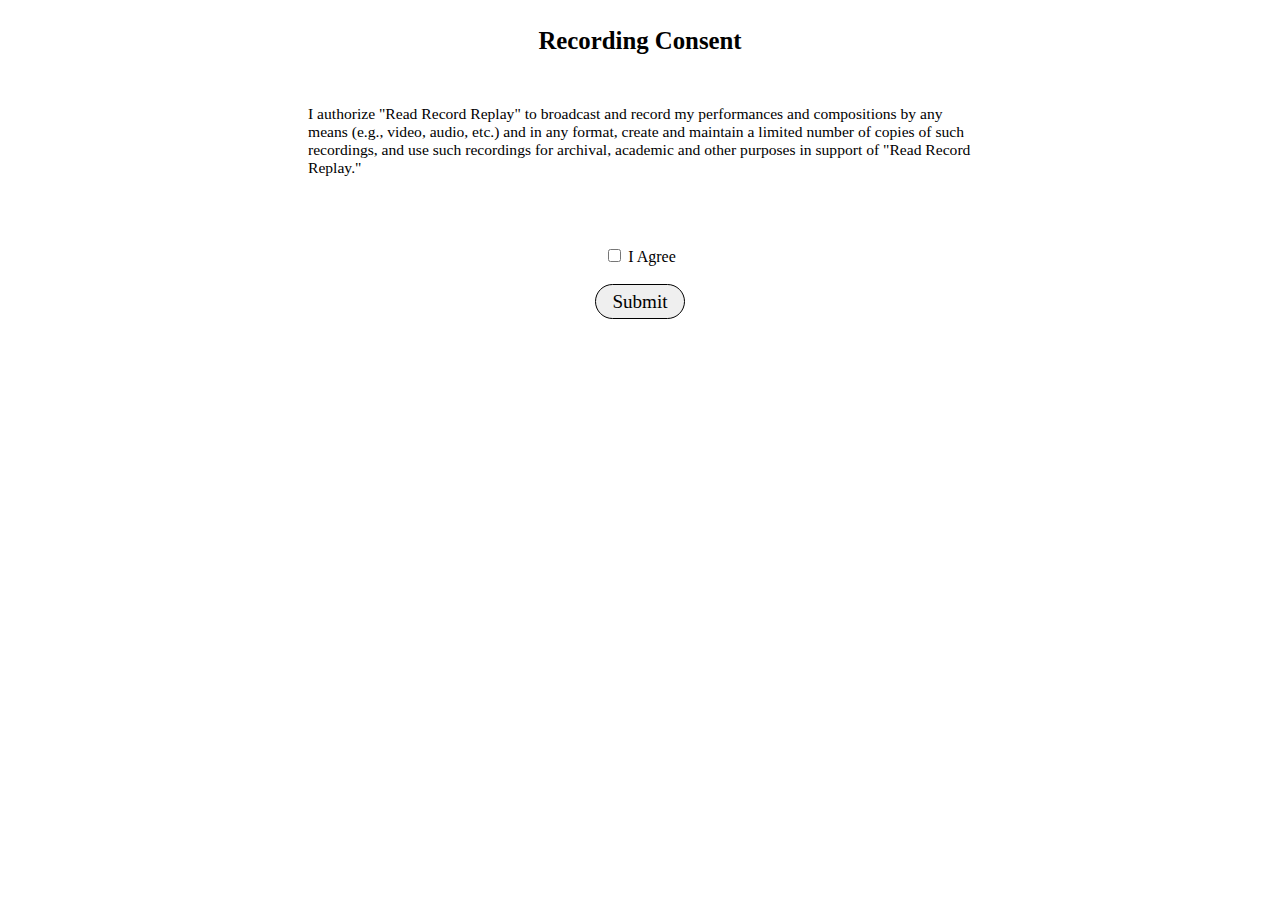
<file: Consent_Page/consent.html>
<html>
<head>
	<title>Recording Consent</title>
	<link rel='stylesheet' type='text/css' href='style.css'/>
</head>
<body>
	<div class = "header">
		<h1>Recording Consent</h1>
	</div>
	<div class = "info"><br>
		<p>I authorize "Read Record Replay" to broadcast and record my performances and compositions by any means (e.g., video, audio, etc.) and in any format, create and maintain a limited number of copies of such recordings, and use such recordings for archival, academic and other purposes in support of "Read Record Replay."</p><br><br><br>
	</div>
	<form>
		<div class = "check">
			<input type="checkbox" name="agree" value="agree">        I Agree<br><br>
		</div>
		<div class = "button">
			<button type="button">Submit</button>
		</div>
	</form>
</body>
</html>
</file>
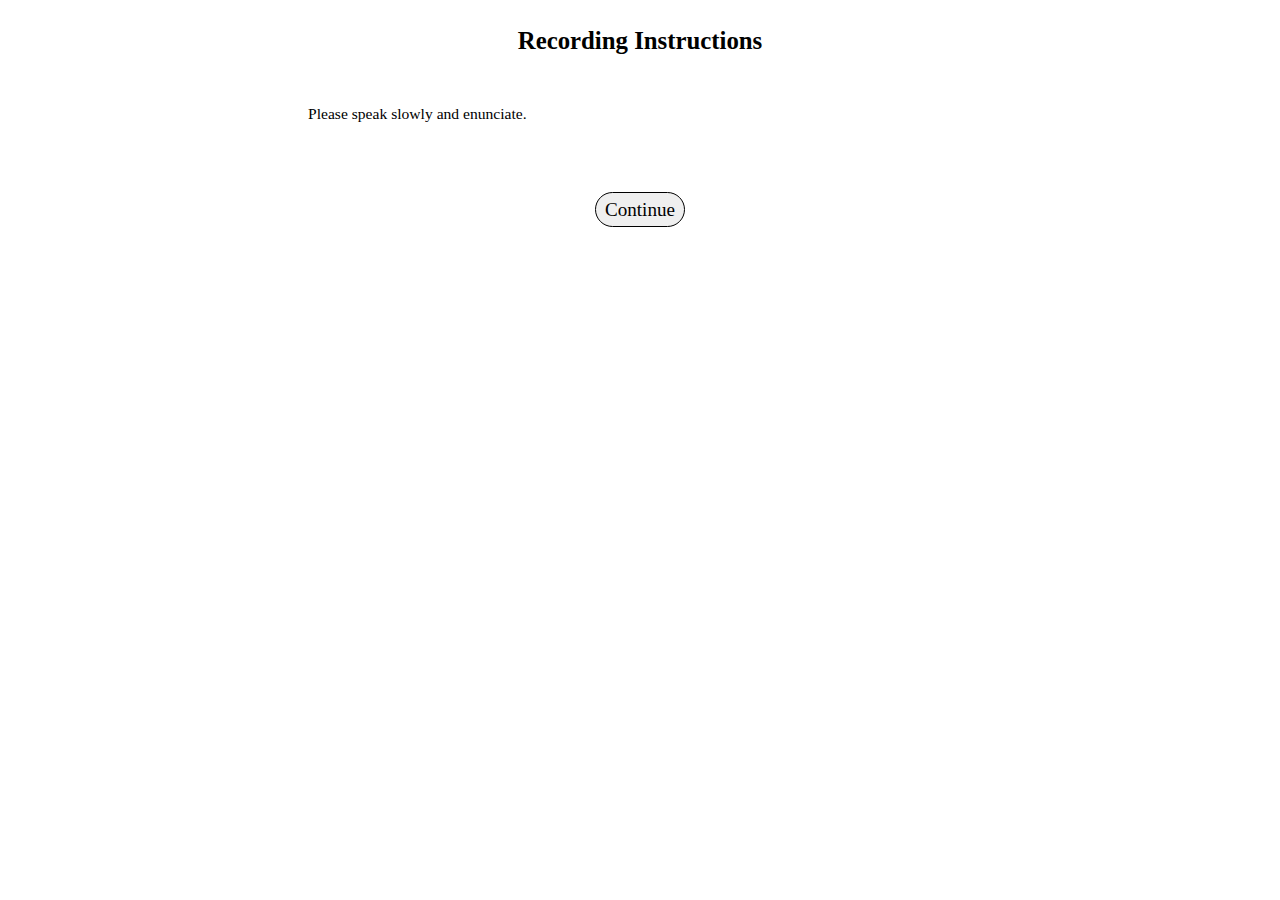
<file: Instructions_Page/instructions.html>
<html>
<head>
	<title>Recording Instructions</title>
	<link rel='stylesheet' type='text/css' href='style.css'/>
</head>
<body>
	<div class = "header">
		<h1>Recording Instructions</h1>
	</div>
	<div class = "info"><br>
		<p>Please speak slowly and enunciate.</p><br><br><br>
	</div>
	<form>
		<div class = "button">
			<button type="button">Continue</button>
		</div>
	</form>
</body>
</html>
</file>
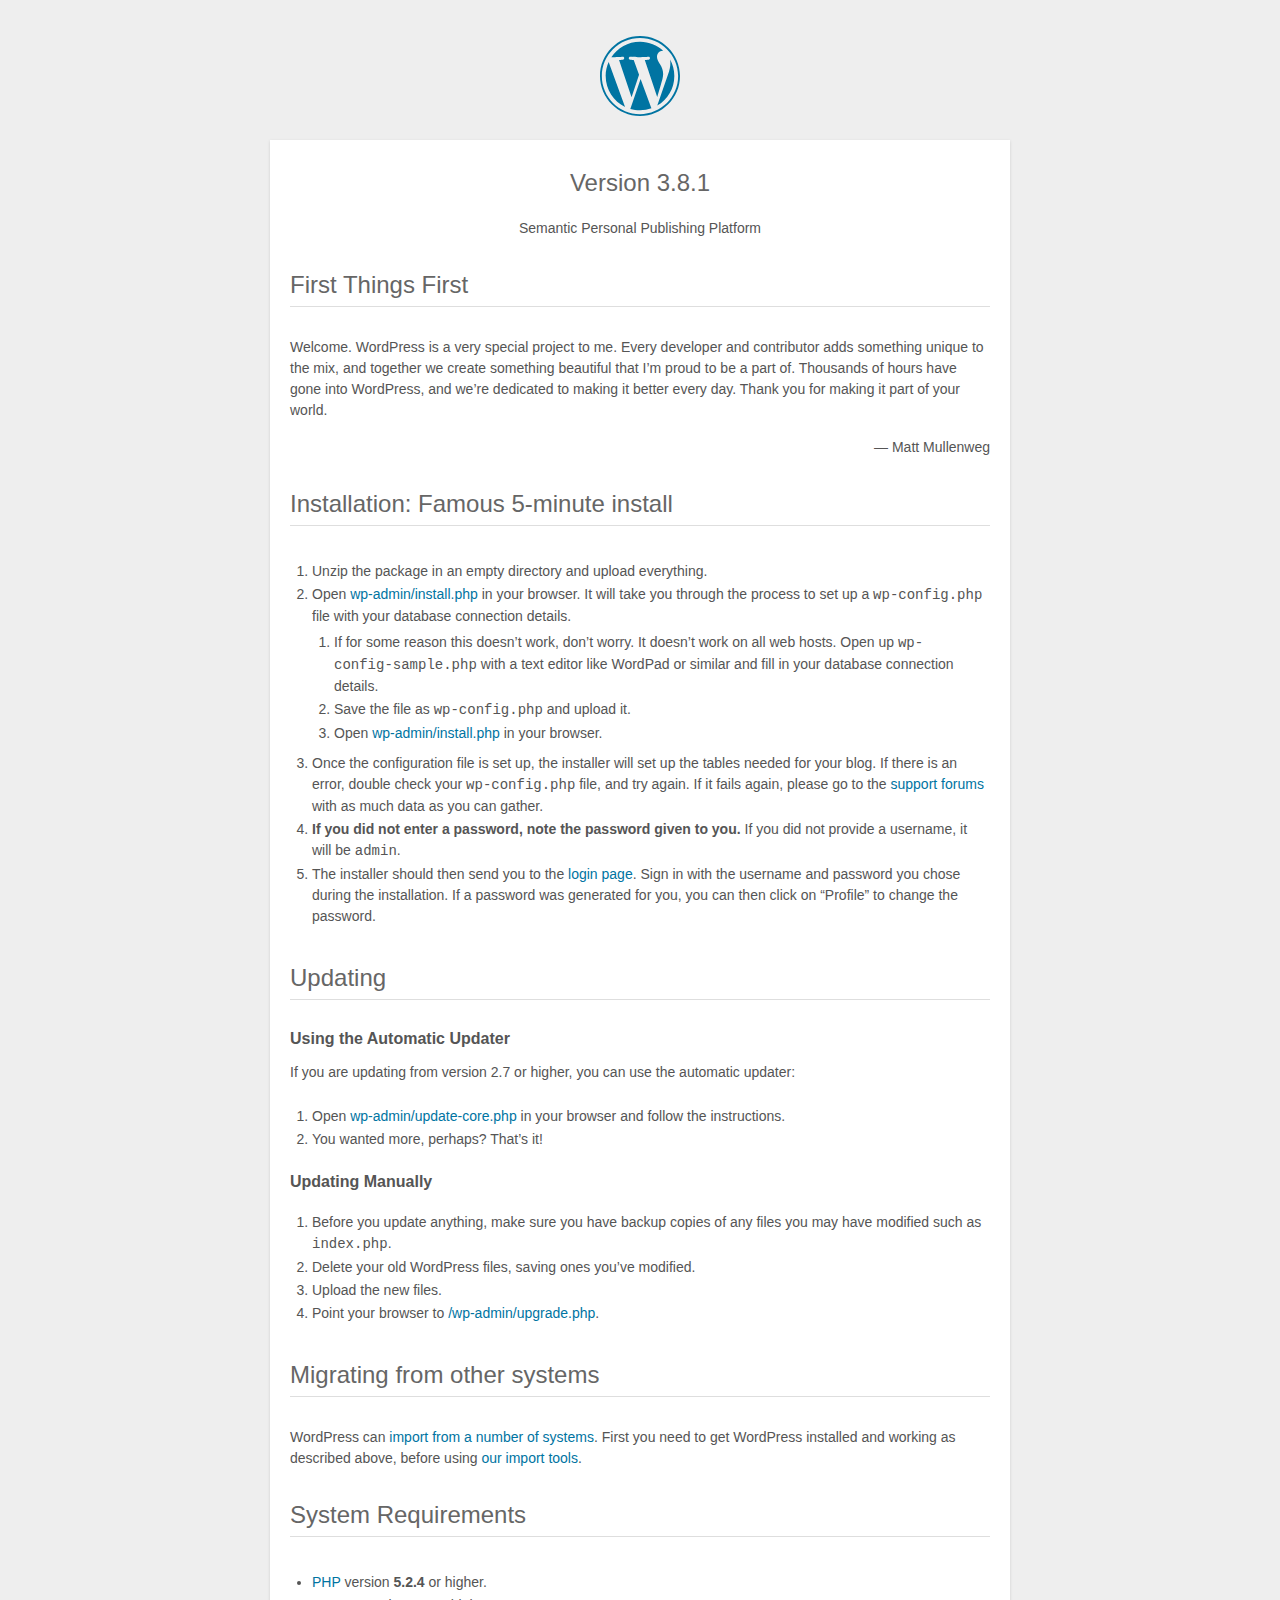
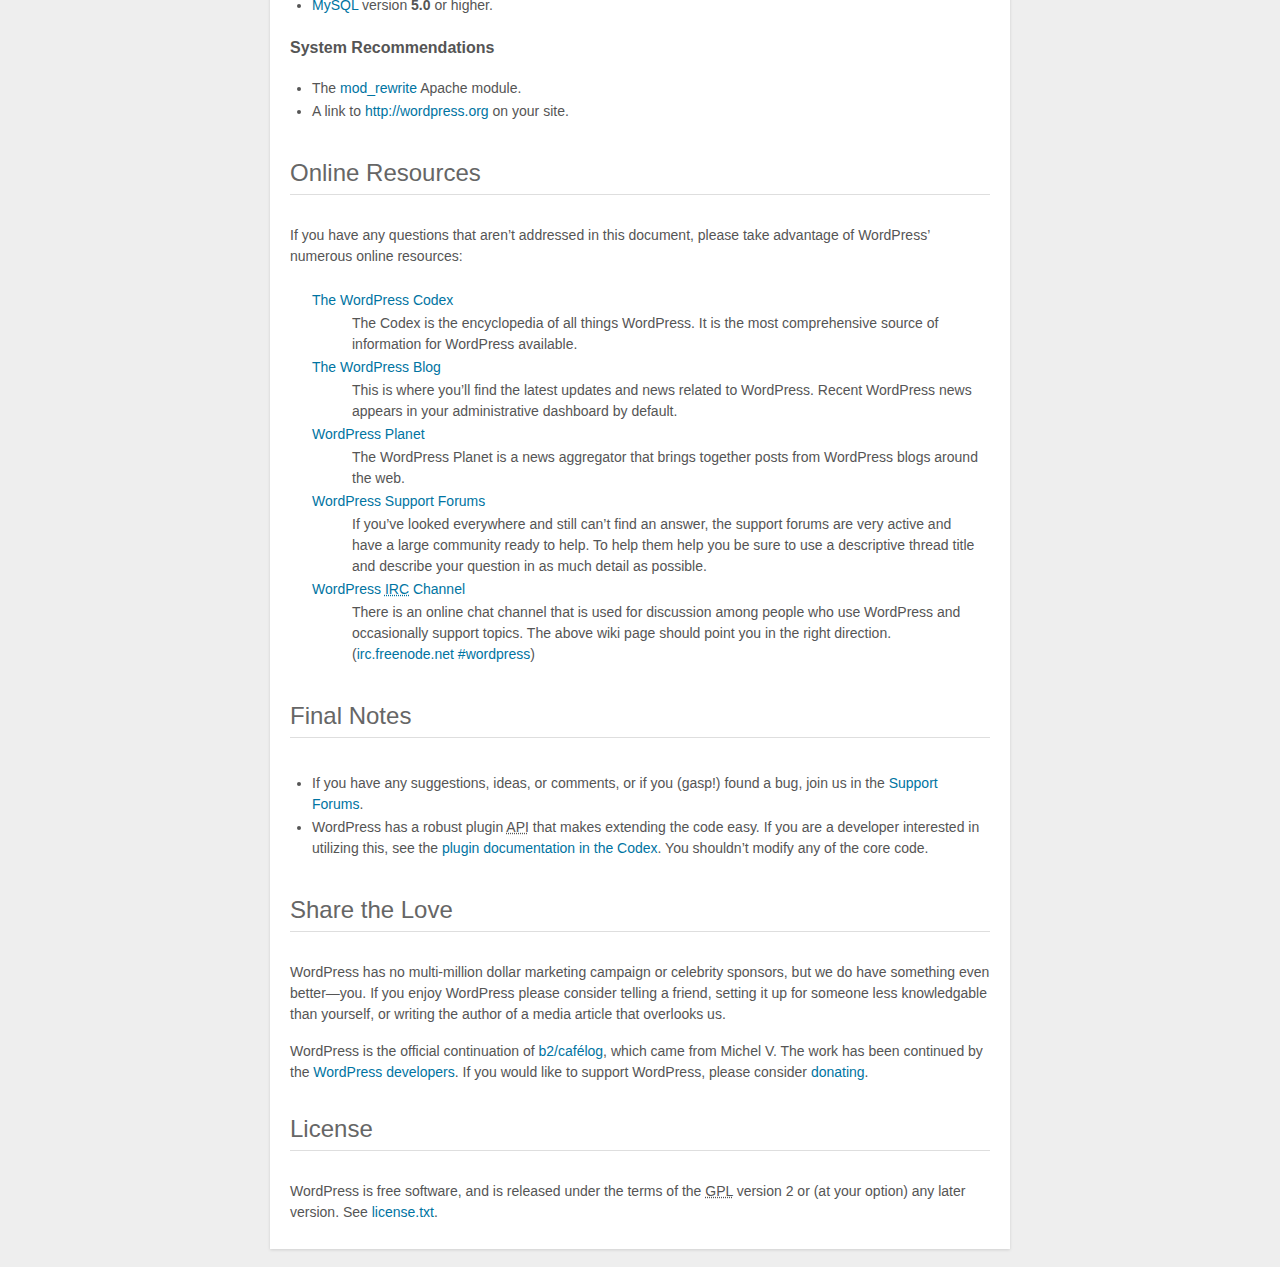
<file: wordpress/readme.html>
<!DOCTYPE html>
<html>
<head>
	<meta name="viewport" content="width=device-width" />
	<meta http-equiv="Content-Type" content="text/html; charset=utf-8" />
	<title>WordPress &#8250; ReadMe</title>
	<link rel="stylesheet" href="wp-admin/css/install.css?ver=20100228" type="text/css" />
</head>
<body>
<h1 id="logo">
	<a href="http://wordpress.org/"><img alt="WordPress" src="wp-admin/images/wordpress-logo.png" /></a>
	<br /> Version 3.8.1
</h1>
<p style="text-align: center">Semantic Personal Publishing Platform</p>

<h1>First Things First</h1>
<p>Welcome. WordPress is a very special project to me. Every developer and contributor adds something unique to the mix, and together we create something beautiful that I&#8217;m proud to be a part of. Thousands of hours have gone into WordPress, and we&#8217;re dedicated to making it better every day. Thank you for making it part of your world.</p>
<p style="text-align: right">&#8212; Matt Mullenweg</p>

<h1>Installation: Famous 5-minute install</h1>
<ol>
	<li>Unzip the package in an empty directory and upload everything.</li>
	<li>Open <span class="file"><a href="wp-admin/install.php">wp-admin/install.php</a></span> in your browser. It will take you through the process to set up a <code>wp-config.php</code> file with your database connection details.
		<ol>
			<li>If for some reason this doesn&#8217;t work, don&#8217;t worry. It doesn&#8217;t work on all web hosts. Open up <code>wp-config-sample.php</code> with a text editor like WordPad or similar and fill in your database connection details.</li>
			<li>Save the file as <code>wp-config.php</code> and upload it.</li>
			<li>Open <span class="file"><a href="wp-admin/install.php">wp-admin/install.php</a></span> in your browser.</li>
		</ol>
	</li>
	<li>Once the configuration file is set up, the installer will set up the tables needed for your blog. If there is an error, double check your <code>wp-config.php</code> file, and try again. If it fails again, please go to the <a href="http://wordpress.org/support/" title="WordPress support">support forums</a> with as much data as you can gather.</li>
	<li><strong>If you did not enter a password, note the password given to you.</strong> If you did not provide a username, it will be <code>admin</code>.</li>
	<li>The installer should then send you to the <a href="wp-login.php">login page</a>. Sign in with the username and password you chose during the installation. If a password was generated for you, you can then click on &#8220;Profile&#8221; to change the password.</li>
</ol>

<h1>Updating</h1>
<h2>Using the Automatic Updater</h2>
<p>If you are updating from version 2.7 or higher, you can use the automatic updater:</p>
<ol>
	<li>Open <span class="file"><a href="wp-admin/update-core.php">wp-admin/update-core.php</a></span> in your browser and follow the instructions.</li>
	<li>You wanted more, perhaps? That&#8217;s it!</li>
</ol>

<h2>Updating Manually</h2>
<ol>
	<li>Before you update anything, make sure you have backup copies of any files you may have modified such as <code>index.php</code>.</li>
	<li>Delete your old WordPress files, saving ones you&#8217;ve modified.</li>
	<li>Upload the new files.</li>
	<li>Point your browser to <span class="file"><a href="wp-admin/upgrade.php">/wp-admin/upgrade.php</a>.</span></li>
</ol>

<h1>Migrating from other systems</h1>
<p>WordPress can <a href="http://codex.wordpress.org/Importing_Content">import from a number of systems</a>. First you need to get WordPress installed and working as described above, before using <a href="wp-admin/import.php" title="Import to WordPress">our import tools</a>.</p>

<h1>System Requirements</h1>
<ul>
	<li><a href="http://php.net/">PHP</a> version <strong>5.2.4</strong> or higher.</li>
	<li><a href="http://www.mysql.com/">MySQL</a> version <strong>5.0</strong> or higher.</li>
</ul>

<h2>System Recommendations</h2>
<ul>
	<li>The <a href="http://httpd.apache.org/docs/2.2/mod/mod_rewrite.html">mod_rewrite</a> Apache module.</li>
	<li>A link to <a href="http://wordpress.org/">http://wordpress.org</a> on your site.</li>
</ul>

<h1>Online Resources</h1>
<p>If you have any questions that aren&#8217;t addressed in this document, please take advantage of WordPress&#8217; numerous online resources:</p>
<dl>
	<dt><a href="http://codex.wordpress.org/">The WordPress Codex</a></dt>
		<dd>The Codex is the encyclopedia of all things WordPress. It is the most comprehensive source of information for WordPress available.</dd>
	<dt><a href="http://wordpress.org/news/">The WordPress Blog</a></dt>
		<dd>This is where you&#8217;ll find the latest updates and news related to WordPress. Recent WordPress news appears in your administrative dashboard by default.</dd>
	<dt><a href="http://planet.wordpress.org/">WordPress Planet</a></dt>
		<dd>The WordPress Planet is a news aggregator that brings together posts from WordPress blogs around the web.</dd>
	<dt><a href="http://wordpress.org/support/">WordPress Support Forums</a></dt>
		<dd>If you&#8217;ve looked everywhere and still can&#8217;t find an answer, the support forums are very active and have a large community ready to help. To help them help you be sure to use a descriptive thread title and describe your question in as much detail as possible.</dd>
	<dt><a href="http://codex.wordpress.org/IRC">WordPress <abbr title="Internet Relay Chat">IRC</abbr> Channel</a></dt>
		<dd>There is an online chat channel that is used for discussion among people who use WordPress and occasionally support topics. The above wiki page should point you in the right direction. (<a href="irc://irc.freenode.net/wordpress">irc.freenode.net #wordpress</a>)</dd>
</dl>

<h1>Final Notes</h1>
<ul>
	<li>If you have any suggestions, ideas, or comments, or if you (gasp!) found a bug, join us in the <a href="http://wordpress.org/support/">Support Forums</a>.</li>
	<li>WordPress has a robust plugin <abbr title="application programming interface">API</abbr> that makes extending the code easy. If you are a developer interested in utilizing this, see the <a href="http://codex.wordpress.org/Plugin_API" title="WordPress plugin API">plugin documentation in the Codex</a>. You shouldn&#8217;t modify any of the core code.</li>
</ul>

<h1>Share the Love</h1>
<p>WordPress has no multi-million dollar marketing campaign or celebrity sponsors, but we do have something even better&#8212;you. If you enjoy WordPress please consider telling a friend, setting it up for someone less knowledgable than yourself, or writing the author of a media article that overlooks us.</p>

<p>WordPress is the official continuation of <a href="http://cafelog.com/">b2/caf&#233;log</a>, which came from Michel V. The work has been continued by the <a href="http://wordpress.org/about/">WordPress developers</a>. If you would like to support WordPress, please consider <a href="http://wordpress.org/donate/" title="Donate to WordPress">donating</a>.</p>

<h1>License</h1>
<p>WordPress is free software, and is released under the terms of the <abbr title="GNU General Public License">GPL</abbr> version 2 or (at your option) any later version. See <a href="license.txt">license.txt</a>.</p>

</body>
</html>
</file>
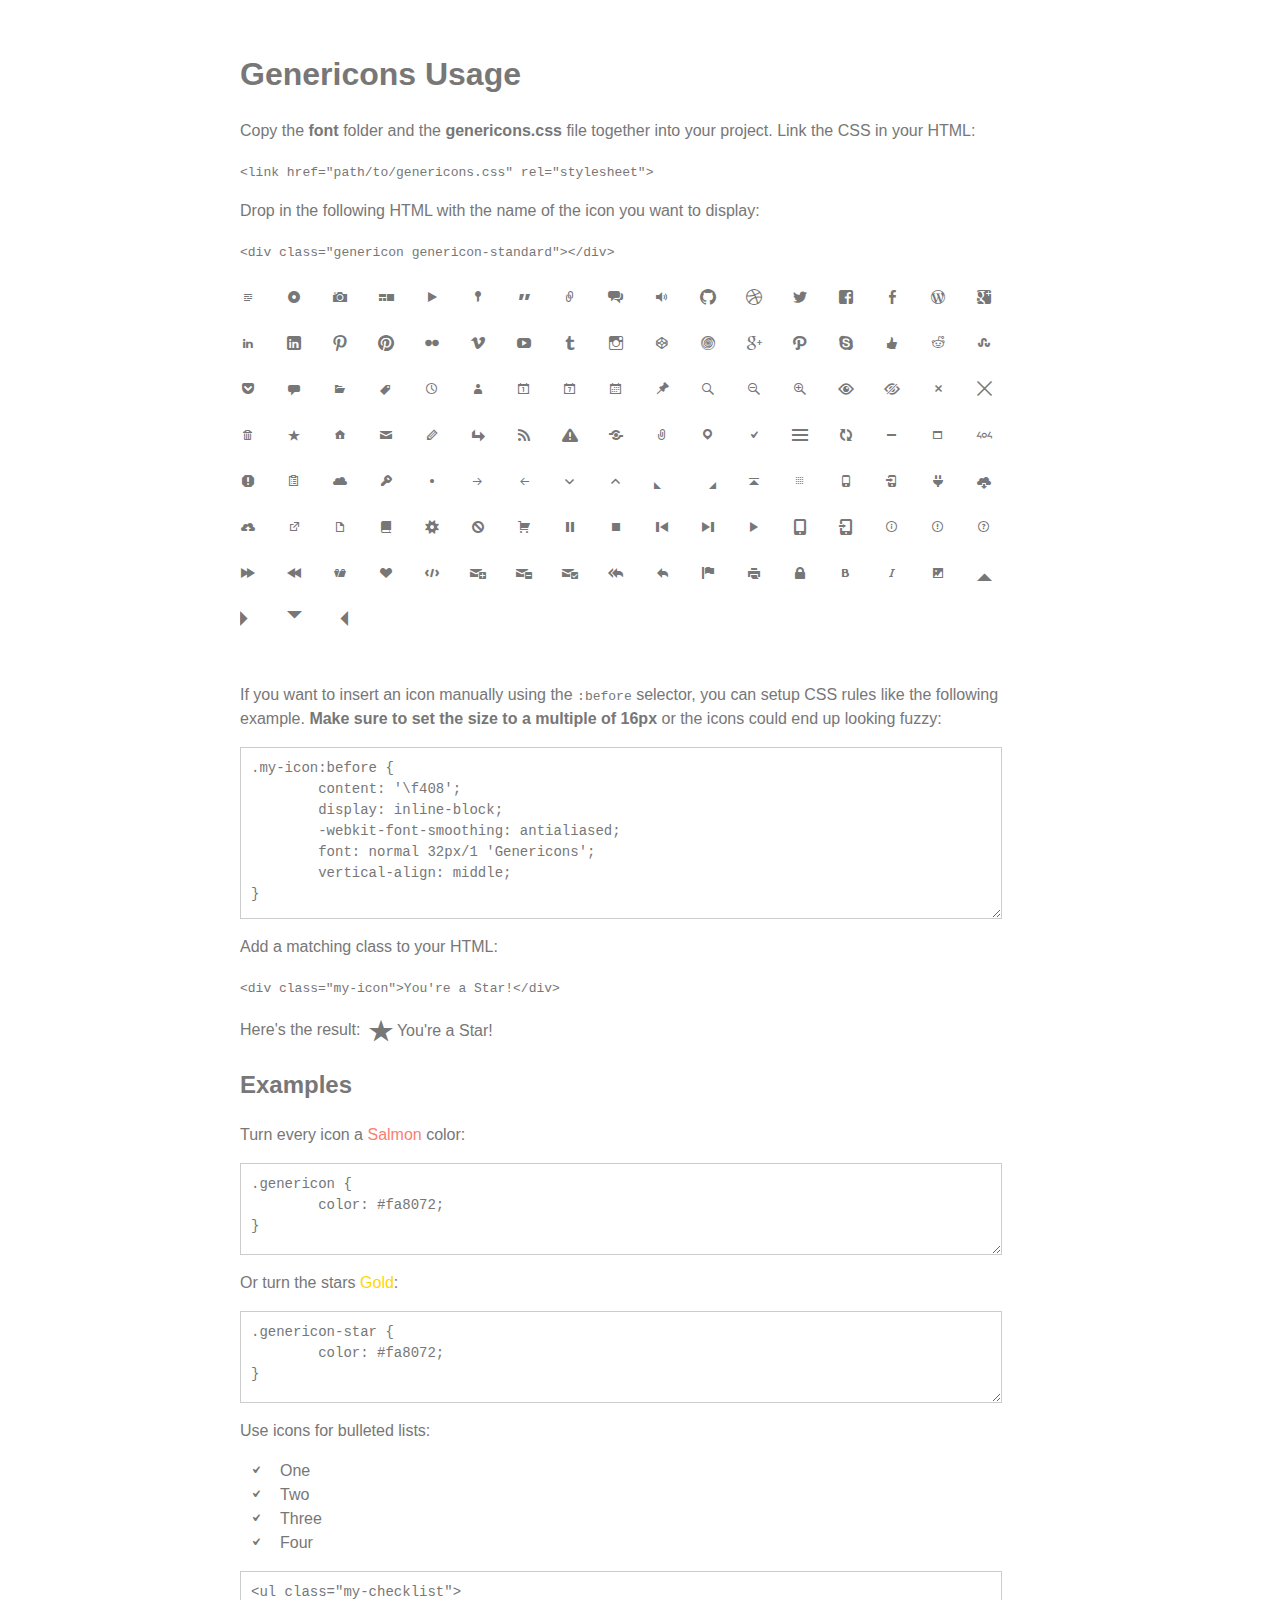
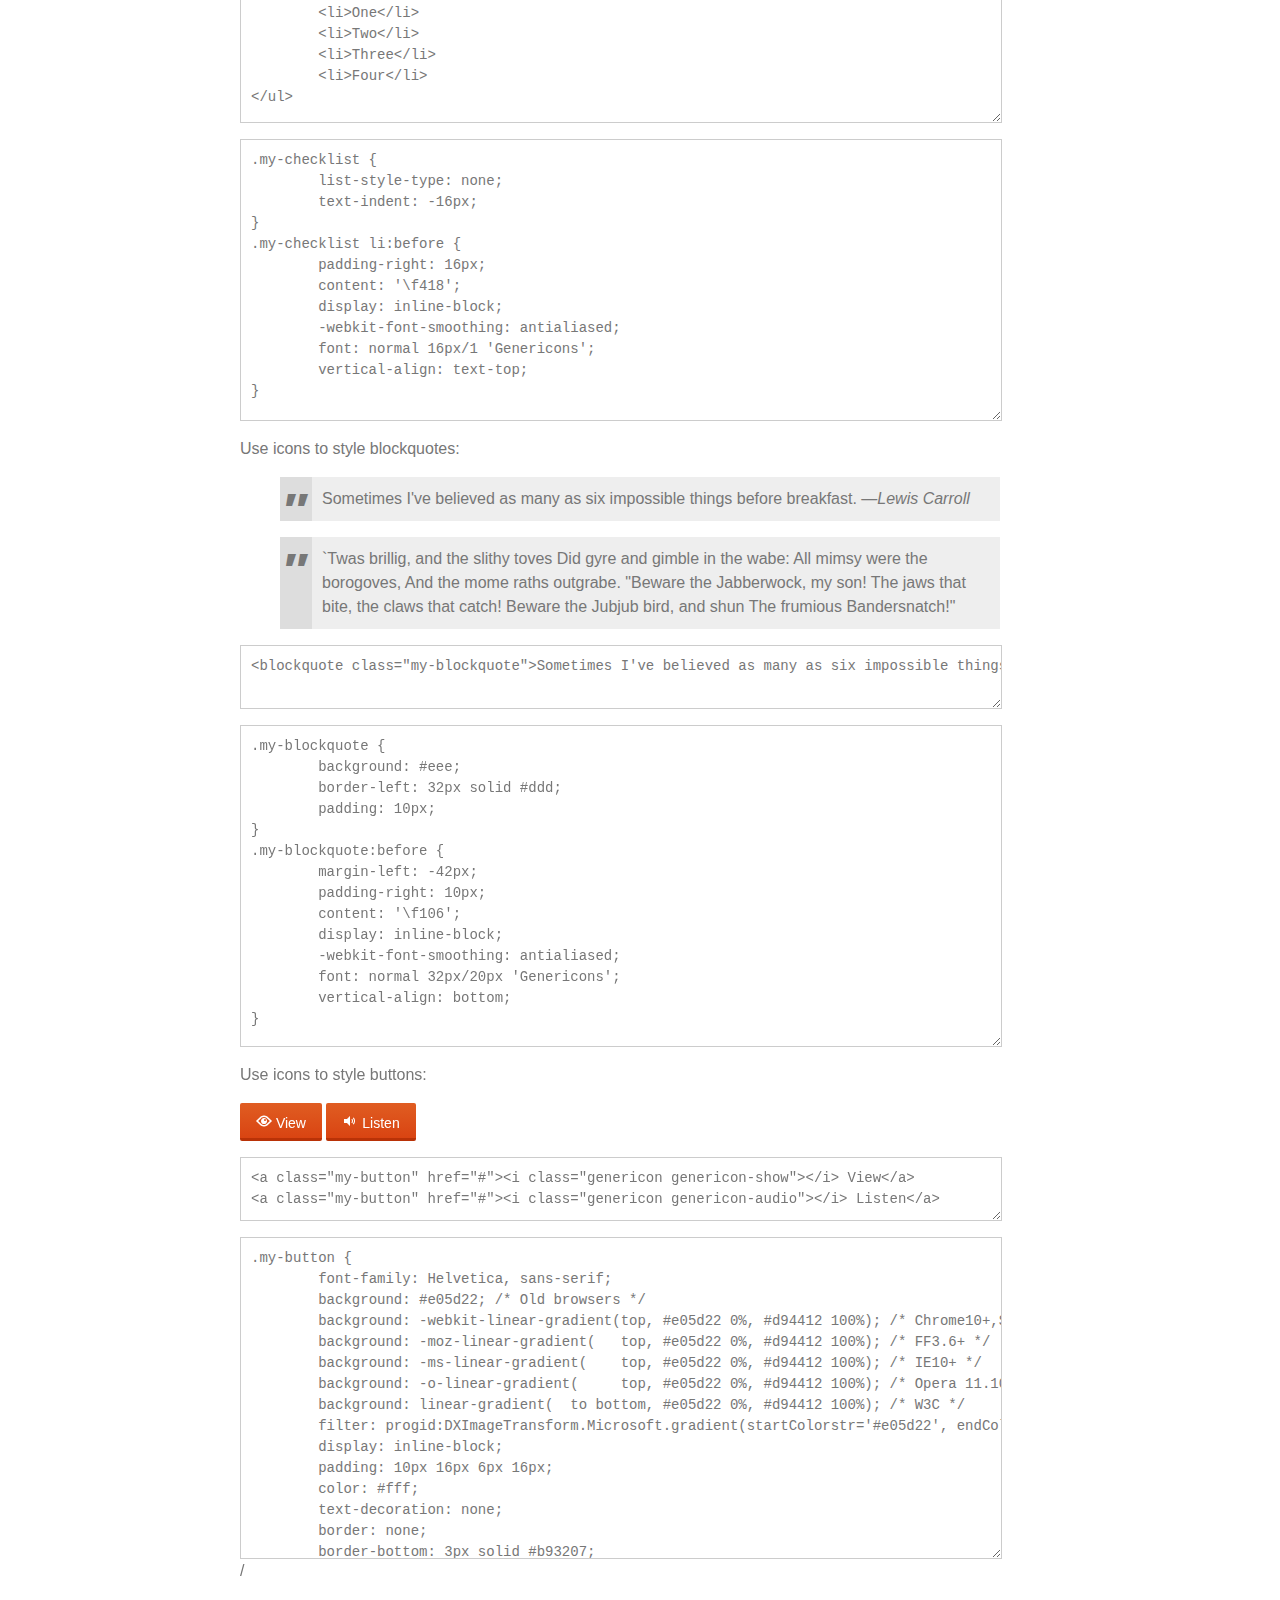
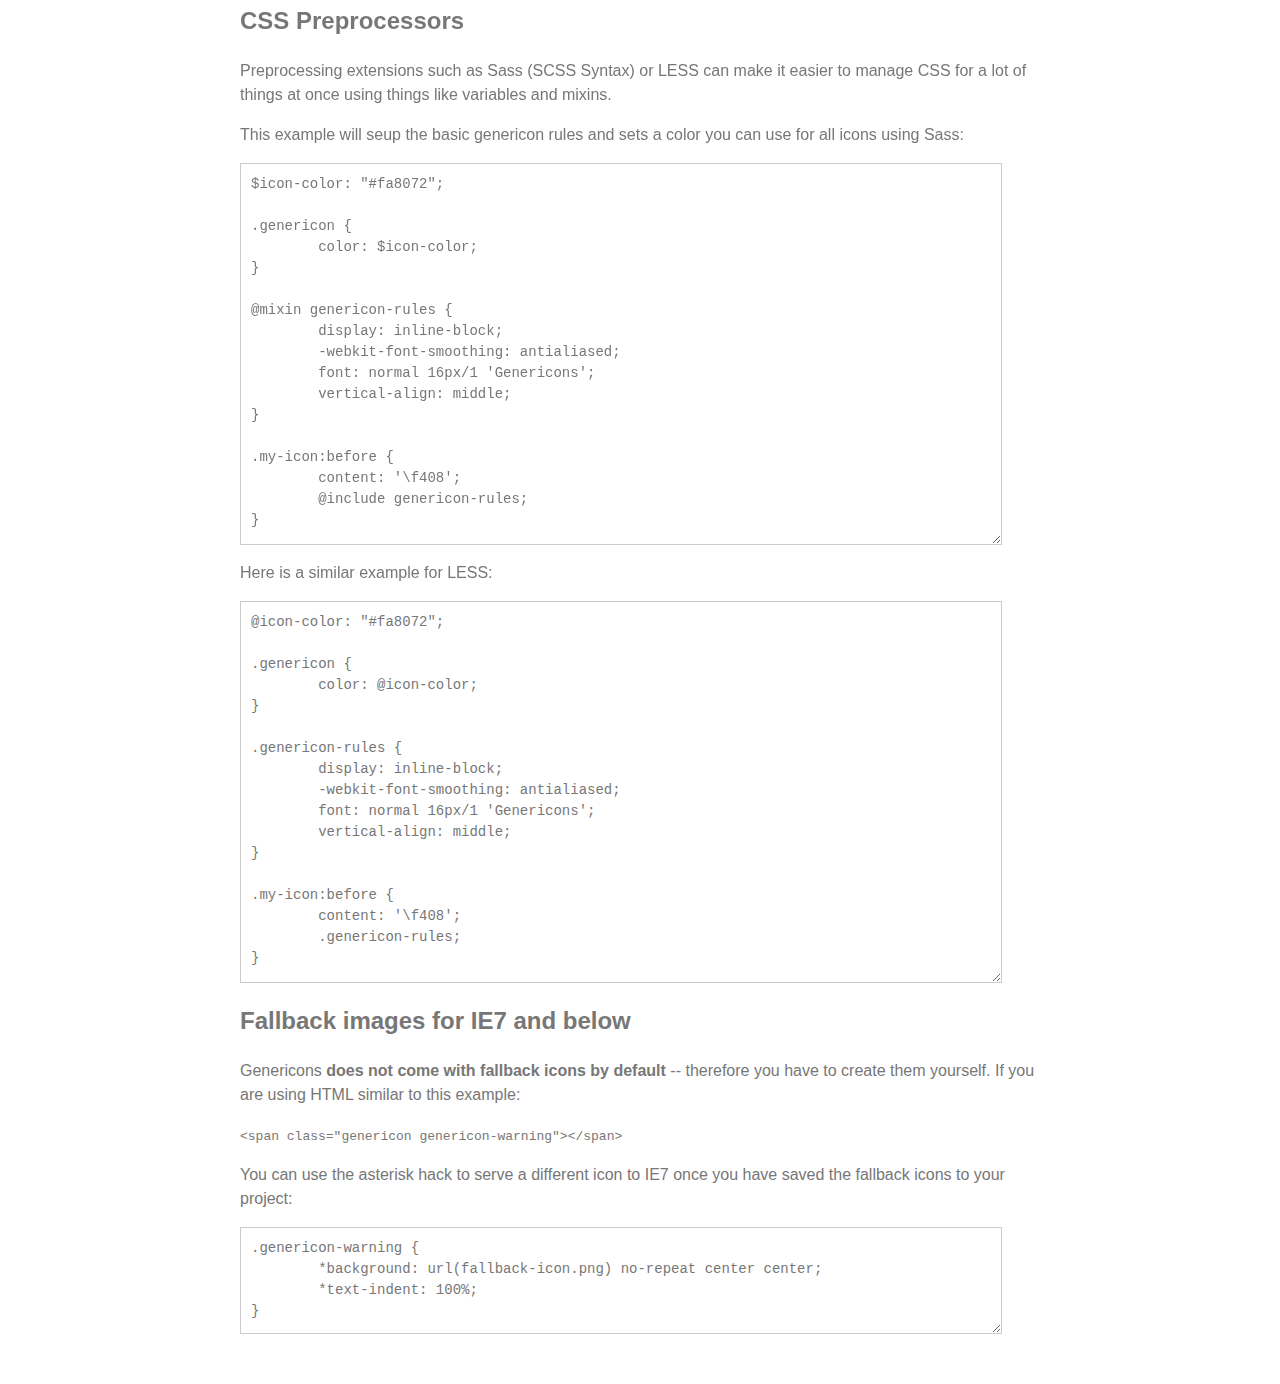
<file: wordpress/wp-content/themes/twentyfourteen/genericons/example.html>
<!DOCTYPE html>
<html dir="ltr" lang="en">
<head>
<title>Genericons</title>
<link rel="stylesheet" href="genericons.css">
<style type="text/css">
body {
	font-family: sans-serif;
	line-height: 1.5;
	width: 800px;
	margin: 50px auto;
	color: #777;
	background: white;
}
.icons {
	overflow: hidden;
	padding: 10px 0;
}
.icons div {
	cursor: pointer;
	float: left;
	margin: 0 30px 30px 0;
}
.icons:hover div {
	background: #f7f7f7;
}
.code {
        display: block;
        font: 14px/1.5 monospace;
        width: 740px;
        white-space: pre;
        border: 1px solid #ccc;
        padding: 10px;
        color: #777;
        overflow: auto;
}
.my-icon:before {
	content: '\f408';
        display: inline-block;
        -webkit-font-smoothing: antialiased;
        font: normal 32px/1 'Genericons';
        vertical-align: middle;
}
/* For the Examples */
.my-checklist {
	list-style-type: none;
	text-indent: -16px;
}
.my-checklist li:before {
	padding-right: 16px;
	content: '\f418';
        display: inline-block;
        -webkit-font-smoothing: antialiased;
        font: normal 16px/1 'Genericons';
        vertical-align: text-top;
}
.my-blockquote {
	background: #eee;
	border-left: 32px solid #ddd;
	padding: 10px;
}
.my-blockquote:before {
	margin-left: -42px;
	padding-right: 10px;
        content: '\f106';
        display: inline-block;
        -webkit-font-smoothing: antialiased;
        font: normal 32px/20px 'Genericons';
        vertical-align: bottom;
}
.my-button {
	font-family: Helvetica, sans-serif;
	font-size: 14px;
	background: #e05d22; /* Old browsers */
	background: -webkit-linear-gradient(top, #e05d22 0%, #d94412 100%); /* Chrome10+,Safari5.1+ */
	background: -moz-linear-gradient(   top, #e05d22 0%, #d94412 100%); /* FF3.6+ */
	background: -ms-linear-gradient(    top, #e05d22 0%, #d94412 100%); /* IE10+ */
	background: -o-linear-gradient(     top, #e05d22 0%, #d94412 100%); /* Opera 11.10+ */
	background: linear-gradient(  to bottom, #e05d22 0%, #d94412 100%); /* W3C */
	filter: progid:DXImageTransform.Microsoft.gradient(startColorstr='#e05d22', endColorstr='#d94412', GradientType=0); /* IE6-9 */
	display: inline-block;
	padding: 10px 16px 4px 16px;
	color: #fff;
	text-decoration: none;
	border: none;
	border-bottom: 3px solid #b93207;
	border-radius: 2px;
}
.my-button:hover,
.my-button:focus {
	background: #ed6a31; /* Old browsers */
	background: -webkit-linear-gradient(top, #ed6a31 0%, #e55627 100%); /* Chrome10+,Safari5.1+ */
	background: -moz-linear-gradient(   top, #ed6a31 0%, #e55627 100%); /* FF3.6+ */
	background: -ms-linear-gradient(    top, #ed6a31 0%, #e55627 100%); /* IE10+ */
	background: -o-linear-gradient(     top, #ed6a31 0%, #e55627 100%); /* Opera 11.10+ */
	background: linear-gradient(  to bottom, #ed6a31 0%, #e55627 100%); /* W3C */
	filter: progid:DXImageTransform.Microsoft.gradient(startColorstr='#ed6a31', endColorstr='#e55627', GradientType=0); /* IE6-9 */
	outline: none;
}
.my-button:active {
	background: #d94412; /* Old browsers */
	background: -webkit-linear-gradient(top, #d94412 0%, #e05d22 100%); /* Chrome10+,Safari5.1+ */
	background: -moz-linear-gradient(   top, #d94412 0%, #e05d22 100%); /* FF3.6+ */
	background: -ms-linear-gradient(    top, #d94412 0%, #e05d22 100%); /* IE10+ */
	background: -o-linear-gradient(     top, #d94412 0%, #e05d22 100%); /* Opera 11.10+ */
	background: linear-gradient(  to bottom, #d94412 0%, #e05d22 100%); /* W3C */
	filter: progid:DXImageTransform.Microsoft.gradient(startColorstr='#d94412', endColorstr='#e05d22', GradientType=0); /* IE6-9 */
	border: none;
	border-top: 3px solid #b93207;
	padding: 6px 16px 7px 16px;
}
</style>
</head>
<body>

<div class="section">

	<h1>Genericons Usage</h1>

	<p>Copy the <strong>font</strong> folder and the <strong>genericons.css</strong> file together into your project. Link the CSS in your HTML:</p>

	<p><code>&lt;link href="path/to/genericons.css" rel="stylesheet"&gt;</code></p>

	<p>Drop in the following HTML with the name of the icon you want to display:</p>

	<p><code>&lt;div class="genericon genericon-standard"&gt;&lt;/div&gt;</code></p>

	<div class="icons">
	
		<!-- post formats -->
		<div alt="f100" class="genericon genericon-standard"></div>
		<div alt="f101" class="genericon genericon-aside"></div>
		<div alt="f102" class="genericon genericon-image"></div>
		<div alt="f103" class="genericon genericon-gallery"></div>
		<div alt="f104" class="genericon genericon-video"></div>
		<div alt="f105" class="genericon genericon-status"></div>
		<div alt="f106" class="genericon genericon-quote"></div>
		<div alt="f107" class="genericon genericon-link"></div>
		<div alt="f108" class="genericon genericon-chat"></div>
		<div alt="f109" class="genericon genericon-audio"></div>

		<!-- social icons -->
		<div alt="f200" class="genericon genericon-github"></div>
		<div alt="f201" class="genericon genericon-dribbble"></div>
		<div alt="f202" class="genericon genericon-twitter"></div>
		<div alt="f203" class="genericon genericon-facebook"></div>
		<div alt="f204" class="genericon genericon-facebook-alt"></div>
		<div alt="f205" class="genericon genericon-wordpress"></div>
		<div alt="f206" class="genericon genericon-googleplus"></div>
		<div alt="f207" class="genericon genericon-linkedin"></div>
		<div alt="f208" class="genericon genericon-linkedin-alt"></div>
		<div alt="f209" class="genericon genericon-pinterest"></div>
		<div alt="f210" class="genericon genericon-pinterest-alt"></div>
		<div alt="f211" class="genericon genericon-flickr"></div>
		<div alt="f212" class="genericon genericon-vimeo"></div>
		<div alt="f213" class="genericon genericon-youtube"></div>
		<div alt="f214" class="genericon genericon-tumblr"></div>
		<div alt="f215" class="genericon genericon-instagram"></div>
		<div alt="f216" class="genericon genericon-codepen"></div>
		<div alt="f217" class="genericon genericon-polldaddy"></div>
		<div alt="f218" class="genericon genericon-googleplus-alt"></div>
		<div alt="f219" class="genericon genericon-path"></div>
		<div alt="f220" class="genericon genericon-skype"></div>
		<div alt="f221" class="genericon genericon-digg"></div>
		<div alt="f222" class="genericon genericon-reddit"></div>
		<div alt="f223" class="genericon genericon-stumbleupon"></div>
		<div alt="f224" class="genericon genericon-pocket"></div>

		<!-- meta icons -->
		<div alt="f300" class="genericon genericon-comment"></div>
		<div alt="f301" class="genericon genericon-category"></div>
		<div alt="f302" class="genericon genericon-tag"></div>
		<div alt="f303" class="genericon genericon-time"></div>
		<div alt="f304" class="genericon genericon-user"></div>
		<div alt="f305" class="genericon genericon-day"></div>
		<div alt="f306" class="genericon genericon-week"></div>
		<div alt="f307" class="genericon genericon-month"></div>
		<div alt="f308" class="genericon genericon-pinned"></div>

		<!-- other icons -->
		<div alt="f400" class="genericon genericon-search"></div>
		<div alt="f401" class="genericon genericon-unzoom"></div>
		<div alt="f402" class="genericon genericon-zoom"></div>
		<div alt="f403" class="genericon genericon-show"></div>
		<div alt="f404" class="genericon genericon-hide"></div>
		<div alt="f405" class="genericon genericon-close"></div>
		<div alt="f406" class="genericon genericon-close-alt"></div>
		<div alt="f407" class="genericon genericon-trash"></div>
		<div alt="f408" class="genericon genericon-star"></div>
		<div alt="f409" class="genericon genericon-home"></div>
		<div alt="f410" class="genericon genericon-mail"></div>
		<div alt="f411" class="genericon genericon-edit"></div>
		<div alt="f412" class="genericon genericon-reply"></div>
		<div alt="f413" class="genericon genericon-feed"></div>
		<div alt="f414" class="genericon genericon-warning"></div>
		<div alt="f415" class="genericon genericon-share"></div>
		<div alt="f416" class="genericon genericon-attachment"></div>
		<div alt="f417" class="genericon genericon-location"></div>
		<div alt="f418" class="genericon genericon-checkmark"></div>
		<div alt="f419" class="genericon genericon-menu"></div>
		<div alt="f420" class="genericon genericon-refresh"></div>
		<div alt="f421" class="genericon genericon-minimize"></div>
		<div alt="f422" class="genericon genericon-maximize"></div>
		<div alt="f423" class="genericon genericon-404"></div>
		<div alt="f424" class="genericon genericon-spam"></div>
		<div alt="f425" class="genericon genericon-summary"></div>
		<div alt="f426" class="genericon genericon-cloud"></div>
		<div alt="f427" class="genericon genericon-key"></div>
		<div alt="f428" class="genericon genericon-dot"></div>
		<div alt="f429" class="genericon genericon-next"></div>
		<div alt="f430" class="genericon genericon-previous"></div>
		<div alt="f431" class="genericon genericon-expand"></div>
		<div alt="f432" class="genericon genericon-collapse"></div>
		<div alt="f433" class="genericon genericon-dropdown"></div>
		<div alt="f434" class="genericon genericon-dropdown-left"></div>
		<div alt="f435" class="genericon genericon-top"></div>
		<div alt="f436" class="genericon genericon-draggable"></div>
		<div alt="f437" class="genericon genericon-phone"></div>
		<div alt="f438" class="genericon genericon-send-to-phone"></div>
		<div alt="f439" class="genericon genericon-plugin"></div>
		<div alt="f440" class="genericon genericon-cloud-download"></div>
		<div alt="f441" class="genericon genericon-cloud-upload"></div>
		<div alt="f442" class="genericon genericon-external"></div>
		<div alt="f443" class="genericon genericon-document"></div>
		<div alt="f444" class="genericon genericon-book"></div>
		<div alt="f445" class="genericon genericon-cog"></div>
		<div alt="f446" class="genericon genericon-unapprove"></div>
		<div alt="f447" class="genericon genericon-cart"></div>
		<div alt="f448" class="genericon genericon-pause"></div>
		<div alt="f449" class="genericon genericon-stop"></div>
		<div alt="f450" class="genericon genericon-skip-back"></div>
		<div alt="f451" class="genericon genericon-skip-ahead"></div>
		<div alt="f452" class="genericon genericon-play"></div>
		<div alt="f453" class="genericon genericon-tablet"></div>
		<div alt="f454" class="genericon genericon-send-to-tablet"></div>
		<div alt="f455" class="genericon genericon-info"></div>
		<div alt="f456" class="genericon genericon-notice"></div>
		<div alt="f457" class="genericon genericon-help"></div>
		<div alt="f458" class="genericon genericon-fastforward"></div>
		<div alt="f459" class="genericon genericon-rewind"></div>
		<div alt="f460" class="genericon genericon-portfolio"></div>
		<div alt="f461" class="genericon genericon-heart"></div>
		<div alt="f462" class="genericon genericon-code"></div>
		<div alt="f463" class="genericon genericon-subscribe"></div>
		<div alt="f464" class="genericon genericon-unsubscribe"></div>
		<div alt="f465" class="genericon genericon-subscribed"></div>
		<div alt="f466" class="genericon genericon-reply-alt"></div>
		<div alt="f467" class="genericon genericon-reply-single"></div>
		<div alt="f468" class="genericon genericon-flag"></div>
		<div alt="f469" class="genericon genericon-print"></div>
		<div alt="f470" class="genericon genericon-lock"></div>
		<div alt="f471" class="genericon genericon-bold"></div>
		<div alt="f472" class="genericon genericon-italic"></div>
		<div alt="f473" class="genericon genericon-picture"></div>

		<!-- generic shapes -->
		<div alt="f500" class="genericon genericon-uparrow"></div>
		<div alt="f501" class="genericon genericon-rightarrow"></div>
		<div alt="f502" class="genericon genericon-downarrow"></div>
		<div alt="f503" class="genericon genericon-leftarrow"></div>

	</div>

	<p>If you want to insert an icon manually using the <code>:before</code> selector, you can setup CSS rules like the following example. <strong>Make sure to set the size to a multiple of 16px</strong> or the icons could end up looking fuzzy:</p>

<p><textarea class="code" style="min-height: 150px;" onclick="select();">.my-icon:before {
	content: '\f408';
        display: inline-block;
        -webkit-font-smoothing: antialiased;
        font: normal 32px/1 'Genericons';
        vertical-align: middle;
}</textarea></p>

	<p>Add a matching class to your HTML:</p>

	<p><code>&lt;div class="my-icon"&gt;You're a Star!&lt;/div&gt;</code></p>

	<p>Here's the result: <span class="my-icon">You're a Star!</span></p>

	<h2>Examples</h2>

	<p>Turn every icon a <span style="color: #fa8072;">Salmon</span> color:</p>

<p><textarea class="code" style="min-height: 70px" onclick="select();">
.genericon {
	color: #fa8072;
}</textarea></p>

	<p>Or turn the stars <span style="color: #ffd700;">Gold</span>:</p>

<p><textarea class="code" style="min-height: 70px" onclick="select();">
.genericon-star {
	color: #fa8072;
}</textarea></p>

	<p>Use icons for bulleted lists:</p>

	<ul class="my-checklist">
		<li>One</li>
		<li>Two</li>
		<li>Three</li>
		<li>Four</li>
	</ul>

<p><textarea class="code" style="min-height: 130px" onclick="select();">
<ul class="my-checklist">
	<li>One</li>
	<li>Two</li>
	<li>Three</li>
	<li>Four</li>
</ul></textarea></p>

<p><textarea class="code" style="min-height: 260px;" onclick="select();">
.my-checklist {
	list-style-type: none;
	text-indent: -16px;
}
.my-checklist li:before {
	padding-right: 16px;
	content: '\f418';
        display: inline-block;
        -webkit-font-smoothing: antialiased;
        font: normal 16px/1 'Genericons';
        vertical-align: text-top;
}</textarea></p>

	<p>Use icons to style blockquotes:</p>

	<blockquote class="my-blockquote">Sometimes I've believed as many as six impossible things before breakfast. &mdash;<em>Lewis Carroll</em></blockquote>
	<blockquote class="my-blockquote">`Twas brillig, and the slithy toves Did gyre and gimble in the wabe: All mimsy were the borogoves, And the mome raths outgrabe. "Beware the Jabberwock, my son!  The jaws that bite, the claws that catch!  Beware the Jubjub bird, and shun The frumious Bandersnatch!"</blockquote>

<p><textarea class="code" style="min-height: 40px;" onclick="select();"><blockquote class="my-blockquote">Sometimes I've believed as many as six impossible things before breakfast. &mdash;<em>Lewis Carroll</em></blockquote></textarea></p>

<p><textarea class="code" style="min-height: 300px;" onclick="select();">
.my-blockquote {
	background: #eee;
	border-left: 32px solid #ddd;
	padding: 10px;
}
.my-blockquote:before {
	margin-left: -42px;
	padding-right: 10px;
        content: '\f106';
        display: inline-block;
        -webkit-font-smoothing: antialiased;
        font: normal 32px/20px 'Genericons';
        vertical-align: bottom;
} </textarea></p>

	<p>Use icons to style buttons:</p>

	<a class="my-button" href="javascript:void()"><i class="genericon genericon-show"></i> View</a>
	<a class="my-button" href="javascript:void()"><i class="genericon genericon-audio"></i> Listen</a>

<p><textarea class="code" style="min-height: 40px;" onclick="select();"><a class="my-button" href="#"><i class="genericon genericon-show"></i> View</a>
<a class="my-button" href="#"><i class="genericon genericon-audio"></i> Listen</a></textarea></p>

<p><textarea class="code" style="min-height: 300px;" onclick="select();">
.my-button {
	font-family: Helvetica, sans-serif;
	background: #e05d22; /* Old browsers */
	background: -webkit-linear-gradient(top, #e05d22 0%, #d94412 100%); /* Chrome10+,Safari5.1+ */
	background: -moz-linear-gradient(   top, #e05d22 0%, #d94412 100%); /* FF3.6+ */
	background: -ms-linear-gradient(    top, #e05d22 0%, #d94412 100%); /* IE10+ */
	background: -o-linear-gradient(     top, #e05d22 0%, #d94412 100%); /* Opera 11.10+ */
	background: linear-gradient(  to bottom, #e05d22 0%, #d94412 100%); /* W3C */
	filter: progid:DXImageTransform.Microsoft.gradient(startColorstr='#e05d22', endColorstr='#d94412', GradientType=0); /* IE6-9 */
	display: inline-block;
	padding: 10px 16px 6px 16px;
	color: #fff;
	text-decoration: none;
	border: none;
	border-bottom: 3px solid #b93207;
	border-radius: 2px;
}

.my-button:hover,
.my-button:focus {
	background: #ed6a31; /* Old browsers */
	background: -webkit-linear-gradient(top, #ed6a31 0%, #e55627 100%); /* Chrome10+,Safari5.1+ */
	background: -moz-linear-gradient(   top, #ed6a31 0%, #e55627 100%); /* FF3.6+ */
	background: -ms-linear-gradient(    top, #ed6a31 0%, #e55627 100%); /* IE10+ */
	background: -o-linear-gradient(     top, #ed6a31 0%, #e55627 100%); /* Opera 11.10+ */
	background: linear-gradient(  to bottom, #ed6a31 0%, #e55627 100%); /* W3C */
	filter: progid:DXImageTransform.Microsoft.gradient(startColorstr='#ed6a31', endColorstr='#e55627', GradientType=0); /* IE6-9 */
	outline: none;
}

.my-button:active {
	background: #d94412; /* Old browsers */
	background: -webkit-linear-gradient(top, #d94412 0%, #e05d22 100%); /* Chrome10+,Safari5.1+ */
	background: -moz-linear-gradient(   top, #d94412 0%, #e05d22 100%); /* FF3.6+ */
	background: -ms-linear-gradient(    top, #d94412 0%, #e05d22 100%); /* IE10+ */
	background: -o-linear-gradient(     top, #d94412 0%, #e05d22 100%); /* Opera 11.10+ */
	background: linear-gradient(  to bottom, #d94412 0%, #e05d22 100%); /* W3C */
	filter: progid:DXImageTransform.Microsoft.gradient(startColorstr='#d94412', endColorstr='#e05d22', GradientType=0); /* IE6-9 */
	border: none;
	border-top: 3px solid #b93207;
	padding: 6px 16px 10px 16px;
}</textarea>/</p>

	<h2>CSS Preprocessors</h2>

	<p>Preprocessing extensions such as Sass (SCSS Syntax) or LESS</a> can make it easier to manage CSS for a lot of things at once using things like variables and mixins.</p>

	<p>This example will seup the basic genericon rules and sets a color you can use for all icons using Sass:</p>

<p><textarea class="code" style="min-height: 360px;" onclick="select();">$icon-color: "#fa8072";

.genericon {
        color: $icon-color;
}

@mixin genericon-rules {
        display: inline-block;
        -webkit-font-smoothing: antialiased;
        font: normal 16px/1 'Genericons';
        vertical-align: middle;
}

.my-icon:before {
	content: '\f408';
        @include genericon-rules;
}</textarea></p>

	<p>Here is a similar example for LESS:</p>

<p><textarea class="code" style="min-height: 360px;" onclick="select();">@icon-color: "#fa8072";

.genericon {
        color: @icon-color;
}

.genericon-rules {
        display: inline-block;
        -webkit-font-smoothing: antialiased;
        font: normal 16px/1 'Genericons';
        vertical-align: middle;
}

.my-icon:before {
	content: '\f408';
        .genericon-rules;
}</textarea></p>

	<h2>Fallback images for IE7 and below</h2>

	<p>Genericons <strong>does not come with fallback icons by default</strong> -- therefore you have to create them yourself. If you are using HTML similar to this example:

	<p><code>&lt;span class="genericon genericon-warning"&gt;&lt;/span&gt;</code></p>

	<p>You can use the asterisk hack to serve a different icon to IE7 once you have saved the fallback icons to your project:</p>

<textarea class="code" style="min-height: 85px;" onclick="select();">.genericon-warning {
        *background: url(fallback-icon.png) no-repeat center center;
        *text-indent: 100%;
}</textarea>

</div>

</body>
</html>
</file>
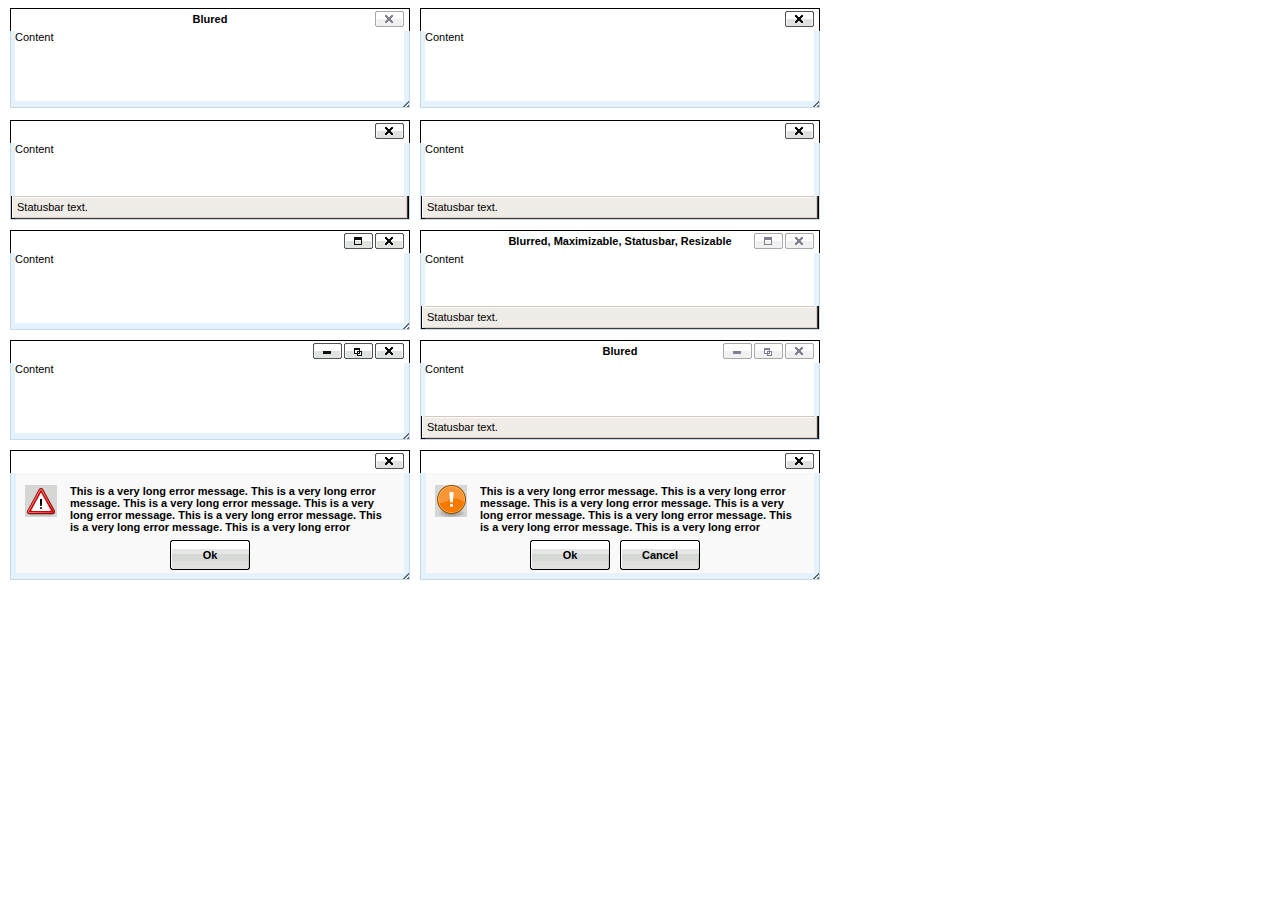
<file: wordpress/wp-includes/js/tinymce/plugins/inlinepopups/template.htm>
<!-- <!DOCTYPE html PUBLIC "-//W3C//DTD XHTML 1.0 Strict//EN" "http://www.w3.org/TR/xhtml1/DTD/xhtml1-strict.dtd"> -->
<html xmlns="http://www.w3.org/1999/xhtml">
<head>
<title>Template for dialogs</title>
<link rel="stylesheet" type="text/css" href="skins/clearlooks2/window.css?ver=359-20131010" />
</head>
<body>

<div class="mceEditor">
	<div class="clearlooks2" style="width:400px; height:100px; left:10px;">
		<div class="mceWrapper">
			<div class="mceTop">
				<div class="mceLeft"></div>
				<div class="mceCenter"></div>
				<div class="mceRight"></div>
				<span>Blured</span>
			</div>

			<div class="mceMiddle">
				<div class="mceLeft"></div>
				<span>Content</span>
				<div class="mceRight"></div>
			</div>

			<div class="mceBottom">
				<div class="mceLeft"></div>
				<div class="mceCenter"></div>
				<div class="mceRight"></div>
				<span>Statusbar text.</span>
			</div>

			<a class="mceMove" href="#"></a>
			<a class="mceMin" href="#"></a>
			<a class="mceMax" href="#"></a>
			<a class="mceMed" href="#"></a>
			<a class="mceClose" href="#"></a>
			<a class="mceResize mceResizeN" href="#"></a>
			<a class="mceResize mceResizeS" href="#"></a>
			<a class="mceResize mceResizeW" href="#"></a>
			<a class="mceResize mceResizeE" href="#"></a>
			<a class="mceResize mceResizeNW" href="#"></a>
			<a class="mceResize mceResizeNE" href="#"></a>
			<a class="mceResize mceResizeSW" href="#"></a>
			<a class="mceResize mceResizeSE" href="#"></a>
		</div>
	</div>

	<div class="clearlooks2" style="width:400px; height:100px; left:420px;">
		<div class="mceWrapper mceMovable mceFocus">
			<div class="mceTop">
				<div class="mceLeft"></div>
				<div class="mceCenter"></div>
				<div class="mceRight"></div>
				<span>Focused</span>
			</div>

			<div class="mceMiddle">
				<div class="mceLeft"></div>
				<span>Content</span>
				<div class="mceRight"></div>
			</div>

			<div class="mceBottom">
				<div class="mceLeft"></div>
				<div class="mceCenter"></div>
				<div class="mceRight"></div>
				<span>Statusbar text.</span>
			</div>

			<a class="mceMove" href="#"></a>
			<a class="mceMin" href="#"></a>
			<a class="mceMax" href="#"></a>
			<a class="mceMed" href="#"></a>
			<a class="mceClose" href="#"></a>
			<a class="mceResize mceResizeN" href="#"></a>
			<a class="mceResize mceResizeS" href="#"></a>
			<a class="mceResize mceResizeW" href="#"></a>
			<a class="mceResize mceResizeE" href="#"></a>
			<a class="mceResize mceResizeNW" href="#"></a>
			<a class="mceResize mceResizeNE" href="#"></a>
			<a class="mceResize mceResizeSW" href="#"></a>
			<a class="mceResize mceResizeSE" href="#"></a>
		</div>
	</div>

	<div class="clearlooks2" style="width:400px; height:100px; left:10px; top:120px;">
		<div class="mceWrapper mceMovable mceFocus mceStatusbar">
			<div class="mceTop">
				<div class="mceLeft"></div>
				<div class="mceCenter"></div>
				<div class="mceRight"></div>
				<span>Statusbar</span>
			</div>

			<div class="mceMiddle">
				<div class="mceLeft"></div>
				<span>Content</span>
				<div class="mceRight"></div>
			</div>

			<div class="mceBottom">
				<div class="mceLeft"></div>
				<div class="mceCenter"></div>
				<div class="mceRight"></div>
				<span>Statusbar text.</span>
			</div>

			<a class="mceMove" href="#"></a>
			<a class="mceMin" href="#"></a>
			<a class="mceMax" href="#"></a>
			<a class="mceMed" href="#"></a>
			<a class="mceClose" href="#"></a>
			<a class="mceResize mceResizeN" href="#"></a>
			<a class="mceResize mceResizeS" href="#"></a>
			<a class="mceResize mceResizeW" href="#"></a>
			<a class="mceResize mceResizeE" href="#"></a>
			<a class="mceResize mceResizeNW" href="#"></a>
			<a class="mceResize mceResizeNE" href="#"></a>
			<a class="mceResize mceResizeSW" href="#"></a>
			<a class="mceResize mceResizeSE" href="#"></a>
		</div>
	</div>

	<div class="clearlooks2" style="width:400px; height:100px; left:420px; top:120px;">
		<div class="mceWrapper mceMovable mceFocus mceStatusbar mceResizable">
			<div class="mceTop">
				<div class="mceLeft"></div>
				<div class="mceCenter"></div>
				<div class="mceRight"></div>
				<span>Statusbar, Resizable</span>
			</div>

			<div class="mceMiddle">
				<div class="mceLeft"></div>
				<span>Content</span>
				<div class="mceRight"></div>
			</div>

			<div class="mceBottom">
				<div class="mceLeft"></div>
				<div class="mceCenter"></div>
				<div class="mceRight"></div>
				<span>Statusbar text.</span>
			</div>

			<a class="mceMove" href="#"></a>
			<a class="mceMin" href="#"></a>
			<a class="mceMax" href="#"></a>
			<a class="mceMed" href="#"></a>
			<a class="mceClose" href="#"></a>
			<a class="mceResize mceResizeN" href="#"></a>
			<a class="mceResize mceResizeS" href="#"></a>
			<a class="mceResize mceResizeW" href="#"></a>
			<a class="mceResize mceResizeE" href="#"></a>
			<a class="mceResize mceResizeNW" href="#"></a>
			<a class="mceResize mceResizeNE" href="#"></a>
			<a class="mceResize mceResizeSW" href="#"></a>
			<a class="mceResize mceResizeSE" href="#"></a>
		</div>
	</div>

	<div class="clearlooks2" style="width:400px; height:100px; left:10px; top:230px;">
		<div class="mceWrapper mceMovable mceFocus mceResizable mceMaximizable">
			<div class="mceTop">
				<div class="mceLeft"></div>
				<div class="mceCenter"></div>
				<div class="mceRight"></div>
				<span>Resizable, Maximizable</span>
			</div>

			<div class="mceMiddle">
				<div class="mceLeft"></div>
				<span>Content</span>
				<div class="mceRight"></div>
			</div>

			<div class="mceBottom">
				<div class="mceLeft"></div>
				<div class="mceCenter"></div>
				<div class="mceRight"></div>
				<span>Statusbar text.</span>
			</div>

			<a class="mceMove" href="#"></a>
			<a class="mceMin" href="#"></a>
			<a class="mceMax" href="#"></a>
			<a class="mceMed" href="#"></a>
			<a class="mceClose" href="#"></a>
			<a class="mceResize mceResizeN" href="#"></a>
			<a class="mceResize mceResizeS" href="#"></a>
			<a class="mceResize mceResizeW" href="#"></a>
			<a class="mceResize mceResizeE" href="#"></a>
			<a class="mceResize mceResizeNW" href="#"></a>
			<a class="mceResize mceResizeNE" href="#"></a>
			<a class="mceResize mceResizeSW" href="#"></a>
			<a class="mceResize mceResizeSE" href="#"></a>
		</div>
	</div>

	<div class="clearlooks2" style="width:400px; height:100px; left:420px; top:230px;">
		<div class="mceWrapper mceMovable mceStatusbar mceResizable mceMaximizable">
			<div class="mceTop">
				<div class="mceLeft"></div>
				<div class="mceCenter"></div>
				<div class="mceRight"></div>
				<span>Blurred, Maximizable, Statusbar, Resizable</span>
			</div>

			<div class="mceMiddle">
				<div class="mceLeft"></div>
				<span>Content</span>
				<div class="mceRight"></div>
			</div>

			<div class="mceBottom">
				<div class="mceLeft"></div>
				<div class="mceCenter"></div>
				<div class="mceRight"></div>
				<span>Statusbar text.</span>
			</div>

			<a class="mceMove" href="#"></a>
			<a class="mceMin" href="#"></a>
			<a class="mceMax" href="#"></a>
			<a class="mceMed" href="#"></a>
			<a class="mceClose" href="#"></a>
			<a class="mceResize mceResizeN" href="#"></a>
			<a class="mceResize mceResizeS" href="#"></a>
			<a class="mceResize mceResizeW" href="#"></a>
			<a class="mceResize mceResizeE" href="#"></a>
			<a class="mceResize mceResizeNW" href="#"></a>
			<a class="mceResize mceResizeNE" href="#"></a>
			<a class="mceResize mceResizeSW" href="#"></a>
			<a class="mceResize mceResizeSE" href="#"></a>
		</div>
	</div>

	<div class="clearlooks2" style="width:400px; height:100px; left:10px; top:340px;">
		<div class="mceWrapper mceMovable mceFocus mceResizable mceMaximized mceMinimizable mceMaximizable">
			<div class="mceTop">
				<div class="mceLeft"></div>
				<div class="mceCenter"></div>
				<div class="mceRight"></div>
				<span>Maximized, Maximizable, Minimizable</span>
			</div>

			<div class="mceMiddle">
				<div class="mceLeft"></div>
				<span>Content</span>
				<div class="mceRight"></div>
			</div>

			<div class="mceBottom">
				<div class="mceLeft"></div>
				<div class="mceCenter"></div>
				<div class="mceRight"></div>
				<span>Statusbar text.</span>
			</div>

			<a class="mceMove" href="#"></a>
			<a class="mceMin" href="#"></a>
			<a class="mceMax" href="#"></a>
			<a class="mceMed" href="#"></a>
			<a class="mceClose" href="#"></a>
			<a class="mceResize mceResizeN" href="#"></a>
			<a class="mceResize mceResizeS" href="#"></a>
			<a class="mceResize mceResizeW" href="#"></a>
			<a class="mceResize mceResizeE" href="#"></a>
			<a class="mceResize mceResizeNW" href="#"></a>
			<a class="mceResize mceResizeNE" href="#"></a>
			<a class="mceResize mceResizeSW" href="#"></a>
			<a class="mceResize mceResizeSE" href="#"></a>
		</div>
	</div>

	<div class="clearlooks2" style="width:400px; height:100px; left:420px; top:340px;">
		<div class="mceWrapper mceMovable mceStatusbar mceResizable mceMaximized mceMinimizable mceMaximizable">
			<div class="mceTop">
				<div class="mceLeft"></div>
				<div class="mceCenter"></div>
				<div class="mceRight"></div>
				<span>Blured</span>
			</div>

			<div class="mceMiddle">
				<div class="mceLeft"></div>
				<span>Content</span>
				<div class="mceRight"></div>
			</div>

			<div class="mceBottom">
				<div class="mceLeft"></div>
				<div class="mceCenter"></div>
				<div class="mceRight"></div>
				<span>Statusbar text.</span>
			</div>

			<a class="mceMove" href="#"></a>
			<a class="mceMin" href="#"></a>
			<a class="mceMax" href="#"></a>
			<a class="mceMed" href="#"></a>
			<a class="mceClose" href="#"></a>
			<a class="mceResize mceResizeN" href="#"></a>
			<a class="mceResize mceResizeS" href="#"></a>
			<a class="mceResize mceResizeW" href="#"></a>
			<a class="mceResize mceResizeE" href="#"></a>
			<a class="mceResize mceResizeNW" href="#"></a>
			<a class="mceResize mceResizeNE" href="#"></a>
			<a class="mceResize mceResizeSW" href="#"></a>
			<a class="mceResize mceResizeSE" href="#"></a>
		</div>
	</div>

	<div class="clearlooks2" style="width:400px; height:130px; left:10px; top:450px;">
		<div class="mceWrapper mceMovable mceFocus mceModal mceAlert">
			<div class="mceTop">
				<div class="mceLeft"></div>
				<div class="mceCenter"></div>
				<div class="mceRight"></div>
				<span>Alert</span>
			</div>

			<div class="mceMiddle">
				<div class="mceLeft"></div>
				<span>
					This is a very long error message. This is a very long error message.
					This is a very long error message. This is a very long error message.
					This is a very long error message. This is a very long error message.
					This is a very long error message. This is a very long error message.
					This is a very long error message. This is a very long error message.
					This is a very long error message. This is a very long error message.
				</span>
				<div class="mceRight"></div>
				<div class="mceIcon"></div>
			</div>

			<div class="mceBottom">
				<div class="mceLeft"></div>
				<div class="mceCenter"></div>
				<div class="mceRight"></div>
			</div>

			<a class="mceMove" href="#"></a>
			<a class="mceButton mceOk" href="#">Ok</a>
			<a class="mceClose" href="#"></a>
		</div>
	</div>

	<div class="clearlooks2" style="width:400px; height:130px; left:420px; top:450px;">
		<div class="mceWrapper mceMovable mceFocus mceModal mceConfirm">
			<div class="mceTop">
				<div class="mceLeft"></div>
				<div class="mceCenter"></div>
				<div class="mceRight"></div>
				<span>Confirm</span>
			</div>

			<div class="mceMiddle">
				<div class="mceLeft"></div>
				<span>
					This is a very long error message. This is a very long error message.
					This is a very long error message. This is a very long error message.
					This is a very long error message. This is a very long error message.
					This is a very long error message. This is a very long error message.
					This is a very long error message. This is a very long error message.
					This is a very long error message. This is a very long error message.
					</span>
				<div class="mceRight"></div>
				<div class="mceIcon"></div>
			</div>

			<div class="mceBottom">
				<div class="mceLeft"></div>
				<div class="mceCenter"></div>
				<div class="mceRight"></div>
			</div>

			<a class="mceMove" href="#"></a>
			<a class="mceButton mceOk" href="#">Ok</a>
			<a class="mceButton mceCancel" href="#">Cancel</a>
			<a class="mceClose" href="#"></a>
		</div>
	</div>
</div>

</body>
</html>
</file>
<file: Consent_Page/style.css>
.header {
	text-align:center;
	font: 77.5% "TheSerif SemiBold";
	padding: 2px 0px 0px 0px;
}

.info {
	font: 97.5% "TheSerif SemiBold";
	padding: 0px 300px 0px 300px;
}
.check {
	text-align: center;
}
.button{
	text-align: center;
}
.button button{
	text-align: center;
	width: 90px;
	height: 35px;
	display: inline-block;
	font: 119.5% "TheSerif SemiBold";
	border-radius: 50px;
	border: 1px solid #000;;
}
</file>
<file: Instructions_Page/style.css>
.header {
	text-align:center;
	font: 77.5% "TheSerif SemiBold";
	padding: 2px 0px 0px 0px;
}

.info {
	font: 97.5% "TheSerif SemiBold";
	padding: 0px 300px 0px 300px;
}
.button{
	text-align: center;
}
.button button{
	text-align: center;
	width: 90px;
	height: 35px;
	display: inline-block;
	font: 119.5% "TheSerif SemiBold";
	border-radius: 50px;
	border: 1px solid #000;;
}
</file>
<file: wordpress/wp-admin/css/install.css>
html {
	background: #eee;
	margin: 0 20px;
}

body {
	background: #fff;
	color: #555;
	font-family: "Open Sans", sans-serif;
	margin: 140px auto 25px;
	padding: 20px 20px 10px 20px;
	max-width: 700px;
	-webkit-font-smoothing: subpixel-antialiased;
	-webkit-box-shadow: 0 1px 3px rgba(0,0,0,0.13);
	box-shadow: 0 1px 3px rgba(0,0,0,0.13);
}

a {
	color: #0074a2;
	text-decoration: none;
}

a:hover {
	color: #2ea2cc;
}

h1 {
	border-bottom: 1px solid #dedede;
	clear: both;
	color: #666;
	font-size: 24px;
	margin: 30px 0;
	padding: 0;
	padding-bottom: 7px;
	font-weight: normal;
}

h2 {
	font-size: 16px;
}

p, li, dd, dt {
	padding-bottom: 2px;
	font-size: 14px;
	line-height: 1.5;
}

code, .code {
	font-family: Consolas, Monaco, monospace;
}

ul, ol, dl {
	padding: 5px 5px 5px 22px;
}

a img {
	border:0
}
abbr {
	border: 0;
	font-variant: normal;
}
#logo {
	margin: 6px 0 14px 0;
	border-bottom: none;
	text-align:center
}
#logo a {
	background-image: url('../images/w-logo-blue.png?ver=20131202');
	background-image: none, url('../images/wordpress-logo.svg?ver=20131107');
	background-size: 80px 80px;
	background-position: center top;
	background-repeat: no-repeat;
	color: #999;
	height: 80px;
	font-size: 20px;
	font-weight: normal;
	line-height: 1.3em;
	margin: -130px auto 25px;
	padding: 0;
	text-decoration: none;
	width: 80px;
	text-indent: -9999px;
	outline: none;
	overflow: hidden;
	display: block;
}
.step {
	margin: 20px 0 15px;
}
.step, th {
	text-align: left;
	padding: 0;
}
.step .button-large {
	font-size: 14px;
}
textarea {
	border: 1px solid #dfdfdf;
	font-family: "Open Sans", sans-serif;
	width: 100%;
	-moz-box-sizing: border-box;
	-webkit-box-sizing: border-box;
	-ms-box-sizing: border-box; /* ie8 only */
	box-sizing: border-box;
}

.form-table {
	border-collapse: collapse;
	margin-top: 1em;
	width: 100%;
}

.form-table td {
	margin-bottom: 9px;
	padding: 10px 20px 10px 0;
	border-bottom: 8px solid #fff;
	font-size: 14px;
	vertical-align: top
}

.form-table th {
	font-size: 14px;
	text-align: left;
	padding: 16px 20px 10px 0;
	width: 140px;
	vertical-align: top;
}

.form-table code {
	line-height: 18px;
	font-size: 14px;
}

.form-table p {
	margin: 4px 0 0 0;
	font-size: 11px;
}

.form-table input {
	line-height: 20px;
	font-size: 15px;
	padding: 3px 5px;
	border: 1px solid #ddd;
	box-shadow: inset 0 1px 2px rgba(0,0,0,0.07);
}

input,
submit {
	font-family: "Open Sans", sans-serif;
}

.form-table input[type=text],
.form-table input[type=password] {
	width: 206px;
}

.form-table th p {
	font-weight: normal;
}

.form-table.install-success td {
	vertical-align: middle;
	padding: 16px 20px 10px 0;
}

.form-table.install-success td p {
	margin: 0;
	font-size: 14px;
}

.form-table.install-success td code {
	margin: 0;
	font-size: 18px;
}

#error-page {
	margin-top: 50px;
}

#error-page p {
	font-size: 14px;
	line-height: 18px;
	margin: 25px 0 20px;
}

#error-page code, .code {
	font-family: Consolas, Monaco, monospace;
}

#pass-strength-result {
	background-color: #eee;
	border-color: #ddd !important;
	border-style: solid;
	border-width: 1px;
	margin: 5px 5px 5px 0;
	padding: 5px;
	text-align: center;
	width: 200px;
	display: none;
}

#pass-strength-result.bad {
	background-color: #ffb78c;
	border-color: #ff853c !important;
}

#pass-strength-result.good {
	background-color: #ffec8b;
	border-color: #ffcc00 !important;
}

#pass-strength-result.short {
	background-color: #ffa0a0;
	border-color: #f04040 !important;
}

#pass-strength-result.strong {
	background-color: #c3ff88;
	border-color: #8dff1c !important;
}

.message {
	border: 1px solid #c00;
	padding: 0.5em 0.7em;
	margin: 5px 0 15px;
	background-color: #ffebe8;
}

/* @noflip */
#dbname,
#uname,
#pwd,
#dbhost,
#prefix,
#user_login,
#admin_email,
#pass1,
#pass2 {
	direction: ltr;
}


/* localization */
body.rtl,
.rtl textarea,
.rtl input,
.rtl submit {
	font-family: Tahoma, sans-serif;
}

:lang(he-il) body.rtl,
:lang(he-il) .rtl textarea,
:lang(he-il) .rtl input,
:lang(he-il) .rtl submit {
	font-family: Arial, sans-serif;
}

@media only screen and (max-width: 799px) {
	body {
		margin-top: 115px;
	}
	#logo a {
		margin: -125px auto 30px;
	}
}

@media screen and ( max-width: 782px ) {

	.form-table {
		margin-top: 0;
	}

	.form-table th,
	.form-table td {
		display: block;
		width: auto;
		vertical-align: middle;
	}

	.form-table th {
		padding: 20px 0 0;
	}

	.form-table td {
		padding: 5px 0;
		border: 0;
		margin: 0;
	}

	textarea,
	input {
		font-size: 16px;
	}

	.form-table td input[type="text"],
	.form-table td input[type="password"],
	.form-table td select,
	.form-table td textarea,
	.form-table span.description {
		width: 100%;
		font-size: 16px;
		line-height: 1.5;
		padding: 7px 10px;
		display: block;
		max-width: none;
		box-sizing: border-box;
		-moz-box-sizing: border-box;
	}

}
</file>
<file: wordpress/wp-content/themes/twentyfourteen/genericons/genericons.css>
/**

	Genericons Helper CSS

*/


/**
 * The font was graciously generated by Font Squirrel (http://www.fontsquirrel.com). We love those guys.
 */

@font-face {
    font-family: 'Genericons';
    src: url('font/genericons-regular-webfont.eot');
}

@font-face {
    font-family: 'Genericons';
    src: url([data-uri]) format('woff'),
         url('font/genericons-regular-webfont.ttf') format('truetype'),
         url('font/genericons-regular-webfont.svg#genericonsregular') format('svg');
    font-weight: normal;
    font-style: normal;
}


/**
 * All Genericons
 */

.genericon {
	display: inline-block;
	width: 16px;
	height: 16px;
	-webkit-font-smoothing: antialiased;
	font-size: 16px;
	line-height: 1;
	font-family: 'Genericons';
	text-decoration: inherit;
	font-weight: normal;
	font-style: normal;
	vertical-align: top;
}

/**
 * IE7 and IE6 hacks
 */

.genericon {
	*overflow: auto;
	*zoom: 1;
	*display: inline;
}

/**
 * Individual icons
 */

/* Post formats */
.genericon-standard:before {        content: '\f100'; }
.genericon-aside:before {           content: '\f101'; }
.genericon-image:before {           content: '\f102'; }
.genericon-gallery:before {         content: '\f103'; }
.genericon-video:before {           content: '\f104'; }
.genericon-status:before {          content: '\f105'; }
.genericon-quote:before {           content: '\f106'; }
.genericon-link:before {            content: '\f107'; }
.genericon-chat:before {            content: '\f108'; }
.genericon-audio:before {           content: '\f109'; }

/* Social icons */
.genericon-github:before {          content: '\f200'; }
.genericon-dribbble:before {        content: '\f201'; }
.genericon-twitter:before {         content: '\f202'; }
.genericon-facebook:before {        content: '\f203'; }
.genericon-facebook-alt:before {    content: '\f204'; }
.genericon-wordpress:before {       content: '\f205'; }
.genericon-googleplus:before {      content: '\f206'; }
.genericon-linkedin:before {        content: '\f207'; }
.genericon-linkedin-alt:before {    content: '\f208'; }
.genericon-pinterest:before {       content: '\f209'; }
.genericon-pinterest-alt:before {   content: '\f210'; }
.genericon-flickr:before {          content: '\f211'; }
.genericon-vimeo:before {           content: '\f212'; }
.genericon-youtube:before {         content: '\f213'; }
.genericon-tumblr:before {          content: '\f214'; }
.genericon-instagram:before {       content: '\f215'; }
.genericon-codepen:before {         content: '\f216'; }
.genericon-polldaddy:before {       content: '\f217'; }
.genericon-googleplus-alt:before {  content: '\f218'; }
.genericon-path:before {            content: '\f219'; }
.genericon-skype:before {           content: '\f220'; }
.genericon-digg:before {            content: '\f221'; }
.genericon-reddit:before {          content: '\f222'; }
.genericon-stumbleupon:before {     content: '\f223'; }
.genericon-pocket:before {          content: '\f224'; }

/* Meta icons */
.genericon-comment:before {         content: '\f300'; }
.genericon-category:before {        content: '\f301'; }
.genericon-tag:before {             content: '\f302'; }
.genericon-time:before {            content: '\f303'; }
.genericon-user:before {            content: '\f304'; }
.genericon-day:before {             content: '\f305'; }
.genericon-week:before {            content: '\f306'; }
.genericon-month:before {           content: '\f307'; }
.genericon-pinned:before {          content: '\f308'; }

/* Other icons */
.genericon-search:before {          content: '\f400'; }
.genericon-unzoom:before {          content: '\f401'; }
.genericon-zoom:before {            content: '\f402'; }
.genericon-show:before {            content: '\f403'; }
.genericon-hide:before {            content: '\f404'; }
.genericon-close:before {           content: '\f405'; }
.genericon-close-alt:before {       content: '\f406'; }
.genericon-trash:before {           content: '\f407'; }
.genericon-star:before {            content: '\f408'; }
.genericon-home:before {            content: '\f409'; }
.genericon-mail:before {            content: '\f410'; }
.genericon-edit:before {            content: '\f411'; }
.genericon-reply:before {           content: '\f412'; }
.genericon-feed:before {            content: '\f413'; }
.genericon-warning:before {         content: '\f414'; }
.genericon-share:before {           content: '\f415'; }
.genericon-attachment:before {      content: '\f416'; }
.genericon-location:before {        content: '\f417'; }
.genericon-checkmark:before {       content: '\f418'; }
.genericon-menu:before {            content: '\f419'; }
.genericon-refresh:before {         content: '\f420'; }
.genericon-minimize:before {        content: '\f421'; }
.genericon-maximize:before {        content: '\f422'; }
.genericon-404:before {             content: '\f423'; }
.genericon-spam:before {            content: '\f424'; }
.genericon-summary:before {         content: '\f425'; }
.genericon-cloud:before {           content: '\f426'; }
.genericon-key:before {             content: '\f427'; }
.genericon-dot:before {             content: '\f428'; }
.genericon-next:before {            content: '\f429'; }
.genericon-previous:before {        content: '\f430'; }
.genericon-expand:before {          content: '\f431'; }
.genericon-collapse:before {        content: '\f432'; }
.genericon-dropdown:before {        content: '\f433'; }
.genericon-dropdown-left:before {   content: '\f434'; }
.genericon-top:before {             content: '\f435'; }
.genericon-draggable:before {       content: '\f436'; }
.genericon-phone:before {           content: '\f437'; }
.genericon-send-to-phone:before {   content: '\f438'; }
.genericon-plugin:before {          content: '\f439'; }
.genericon-cloud-download:before {  content: '\f440'; }
.genericon-cloud-upload:before {    content: '\f441'; }
.genericon-external:before {        content: '\f442'; }
.genericon-document:before {        content: '\f443'; }
.genericon-book:before {            content: '\f444'; }
.genericon-cog:before {             content: '\f445'; }
.genericon-unapprove:before {       content: '\f446'; }
.genericon-cart:before {            content: '\f447'; }
.genericon-pause:before {           content: '\f448'; }
.genericon-stop:before {            content: '\f449'; }
.genericon-skip-back:before {       content: '\f450'; }
.genericon-skip-ahead:before {      content: '\f451'; }
.genericon-play:before {            content: '\f452'; }
.genericon-tablet:before {          content: '\f453'; }
.genericon-send-to-tablet:before {  content: '\f454'; }
.genericon-info:before {            content: '\f455'; }
.genericon-notice:before {          content: '\f456'; }
.genericon-help:before {            content: '\f457'; }
.genericon-fastforward:before {     content: '\f458'; }
.genericon-rewind:before {          content: '\f459'; }
.genericon-portfolio:before {       content: '\f460'; }
.genericon-heart:before {           content: '\f461'; }
.genericon-code:before {            content: '\f462'; }
.genericon-subscribe:before {       content: '\f463'; }
.genericon-unsubscribe:before {     content: '\f464'; }
.genericon-subscribed:before {      content: '\f465'; }
.genericon-reply-alt:before {       content: '\f466'; }
.genericon-reply-single:before {    content: '\f467'; }
.genericon-flag:before {            content: '\f468'; }
.genericon-print:before {           content: '\f469'; }
.genericon-lock:before {            content: '\f470'; }
.genericon-bold:before {            content: '\f471'; }
.genericon-italic:before {          content: '\f472'; }
.genericon-picture:before {         content: '\f473'; }

/* Generic shapes */
.genericon-uparrow:before {         content: '\f500'; }
.genericon-rightarrow:before {      content: '\f501'; }
.genericon-downarrow:before {       content: '\f502'; }
.genericon-leftarrow:before {       content: '\f503'; }
</file>
<file: wordpress/wp-includes/js/tinymce/plugins/inlinepopups/skins/clearlooks2/window.css>
/* Clearlooks 2 */

/* Reset */
.clearlooks2, .clearlooks2 div, .clearlooks2 span, .clearlooks2 a {vertical-align:baseline; text-align:left; position:absolute; border:0; padding:0; margin:0; background:transparent; font-family:Arial,Verdana; font-size:11px; color:#000; text-decoration:none; font-weight:normal; width:auto; height:auto; overflow:hidden; display:block}

/* General */
.clearlooks2 {position:absolute; direction:ltr}
.clearlooks2 .mceWrapper {position:static}
.mceEventBlocker {position:fixed; left:0; top:0; background:url(img/horizontal.gif) no-repeat 0 -75px; width:100%; height:100%}
.clearlooks2 .mcePlaceHolder {border:1px solid #000; background:#888; top:0; left:0; opacity:0.5; -ms-filter:'alpha(opacity=50)'; filter:alpha(opacity=50)}
.clearlooks2_modalBlocker {position:fixed; left:0; top:0; width:100%; height:100%; background:#FFF; opacity:0.6; -ms-filter:'alpha(opacity=60)'; filter:alpha(opacity=60); display:none}

/* Top */
.clearlooks2 .mceTop, 
.clearlooks2 .mceTop div {
	top:0; 
	width:100%; 
	height:23px
}
.clearlooks2 .mceTop .mceLeft {
	width:55%; 
	background-image: none;
	border-style: solid none none solid;
	border-width: 1px;
}
.clearlooks2 .mceTop .mceCenter {
}
.clearlooks2 .mceTop .mceRight {
	right:0; 
	width:55%; 
	height:23px; 
	background-image: none;
	border-style: solid solid none none;
	border-width: 1px;
}
.clearlooks2 .mceTop span {
	width:100%;
	font: 12px/20px bold "Lucida Grande","Lucida Sans Unicode",Tahoma,Verdana,sans-serif;
	text-align:center; 
	vertical-align:middle; 
	line-height:23px; 
	font-weight:bold;
}
.clearlooks2 .mceFocus .mceTop .mceLeft {
	background-image: none;
	border-style: solid none none solid;
	border-width: 1px;
}
.clearlooks2 .mceFocus .mceTop .mceCenter {
}
.clearlooks2 .mceFocus .mceTop .mceRight {
	background-image: none;
	border-style: solid solid none none;
	border-width: 1px;
}
.clearlooks2 .mceFocus .mceTop span {
color:#FFF
}

/* Middle */
.clearlooks2 .mceMiddle, .clearlooks2 .mceMiddle div {top:0}
.clearlooks2 .mceMiddle {width:100%; height:100%; clip:rect(23px auto auto auto)}
.clearlooks2 .mceMiddle .mceLeft {left:0; width:5px; height:100%; background:#E4F2FD;border-left:1px solid #c6d9e9}
.clearlooks2 .mceMiddle span {top:23px; left:5px; width:100%; height:100%; background:#FFF}
.clearlooks2 .mceMiddle .mceRight {right:0; width:5px; height:100%; background:#E4F2FD;border-right:1px solid #c6d9e9}

/* Bottom */
.clearlooks2 .mceBottom, .clearlooks2 .mceBottom div {height:6px}
.clearlooks2 .mceBottom {left:0; bottom:0; width:100%;background:#E4F2FD;border-bottom:1px solid #c6d9e9}
.clearlooks2 .mceBottom div {top:0}
.clearlooks2 .mceBottom .mceLeft {left:0; width:5px; background:#E4F2FD  ;border-left:1px solid #c6d9e9}
.clearlooks2 .mceBottom .mceCenter {left:5px; width:100%}
.clearlooks2 .mceBottom .mceRight {right:0; width:6px; background:#E4F2FD url(img/drag.gif) no-repeat;border-right:1px solid #c6d9e9}
.clearlooks2 .mceBottom span {display:none}
.clearlooks2 .mceStatusbar .mceBottom, .clearlooks2 .mceStatusbar .mceBottom div {height:23px}
.clearlooks2 .mceStatusbar .mceBottom .mceLeft {background:url(img/corners.gif) -29px 0}
.clearlooks2 .mceStatusbar .mceBottom .mceCenter {background:url(img/horizontal.gif) 0 -52px}
.clearlooks2 .mceStatusbar .mceBottom .mceRight {background:url(img/corners.gif) -24px 0}
.clearlooks2 .mceStatusbar .mceBottom span {display:block; left:7px; font-family:Arial, Verdana; font-size:11px; line-height:23px}

/* Actions */
.clearlooks2 a {width:29px; height:16px; top:3px;}
.clearlooks2 .mceClose {right:6px; background:url(img/buttons.gif) -87px 0}
.clearlooks2 .mceMin {display:none; right:68px; background:url(img/buttons.gif) 0 0}
.clearlooks2 .mceMed {display:none; right:37px; background:url(img/buttons.gif) -29px 0}
.clearlooks2 .mceMax {display:none; right:37px; background:url(img/buttons.gif) -58px 0}
.clearlooks2 .mceMove {display:none;width:100%;cursor:move;background:url(img/corners.gif) no-repeat -100px -100px}
.clearlooks2 .mceMovable .mceMove {display:block}
.clearlooks2 .mceFocus .mceClose {right:6px; background:url(img/buttons.gif) -87px -16px}
.clearlooks2 .mceFocus .mceMin {right:68px; background:url(img/buttons.gif) 0 -16px}
.clearlooks2 .mceFocus .mceMed {right:37px; background:url(img/buttons.gif) -29px -16px}
.clearlooks2 .mceFocus .mceMax {right:37px; background:url(img/buttons.gif) -58px -16px}
.clearlooks2 .mceFocus .mceClose:hover {right:6px; background:url(img/buttons.gif) -87px -32px}
.clearlooks2 .mceFocus .mceClose:hover {right:6px; background:url(img/buttons.gif) -87px -32px}
.clearlooks2 .mceFocus .mceMin:hover {right:68px; background:url(img/buttons.gif) 0 -32px}
.clearlooks2 .mceFocus .mceMed:hover {right:37px; background:url(img/buttons.gif) -29px -32px}
.clearlooks2 .mceFocus .mceMax:hover {right:37px; background:url(img/buttons.gif) -58px -32px}

/* Resize */
.clearlooks2 .mceResize {top:auto; left:auto; display:none; width:5px; height:5px; background:url(img/horizontal.gif) no-repeat 0 -75px}
.clearlooks2 .mceResizable .mceResize {display:block}
.clearlooks2 .mceResizable .mceMin, .clearlooks2 .mceMax {display:none}
.clearlooks2 .mceMinimizable .mceMin {display:block}
.clearlooks2 .mceMaximizable .mceMax {display:block}
.clearlooks2 .mceMaximized .mceMed {display:block}
.clearlooks2 .mceMaximized .mceMax {display:none}
.clearlooks2 a.mceResizeN {top:0; left:0; width:100%; cursor:n-resize}
.clearlooks2 a.mceResizeNW {top:0; left:0; cursor:nw-resize}
.clearlooks2 a.mceResizeNE {top:0; right:0; cursor:ne-resize}
.clearlooks2 a.mceResizeW {top:0; left:0; height:100%; cursor:w-resize;}
.clearlooks2 a.mceResizeE {top:0; right:0; height:100%; cursor:e-resize}
.clearlooks2 a.mceResizeS {bottom:0; left:0; width:100%; cursor:s-resize}
.clearlooks2 a.mceResizeSW {bottom:0; left:0; cursor:sw-resize}
.clearlooks2 a.mceResizeSE {bottom:0; right:0; cursor:se-resize}

/* Alert/Confirm */
.clearlooks2 .mceButton {font-weight:bold; bottom:10px; width:80px; height:30px; background:url(img/button.gif); line-height:30px; vertical-align:middle; text-align:center; outline:0}
.clearlooks2 .mceMiddle .mceIcon {left:15px; top:35px; width:32px; height:32px}
.clearlooks2 .mceAlert .mceMiddle span, .clearlooks2 .mceConfirm .mceMiddle span {background:transparent;left:60px; top:35px; width:320px; height:50px; font-weight:bold; overflow:auto; white-space:normal}
.clearlooks2 a:hover {font-weight:bold;}
.clearlooks2 .mceAlert .mceMiddle, .clearlooks2 .mceConfirm .mceMiddle {background:#F9F9F9}
.clearlooks2 .mceAlert .mceOk {left:50%; top:auto; margin-left: -40px}
.clearlooks2 .mceAlert .mceIcon {background:url(img/alert.gif)}
.clearlooks2 .mceConfirm .mceOk {left:50%; top:auto; margin-left: -90px}
.clearlooks2 .mceConfirm .mceCancel {left:50%; top:auto}
.clearlooks2 .mceConfirm .mceIcon {background:url(img/confirm.gif)}
</file>
